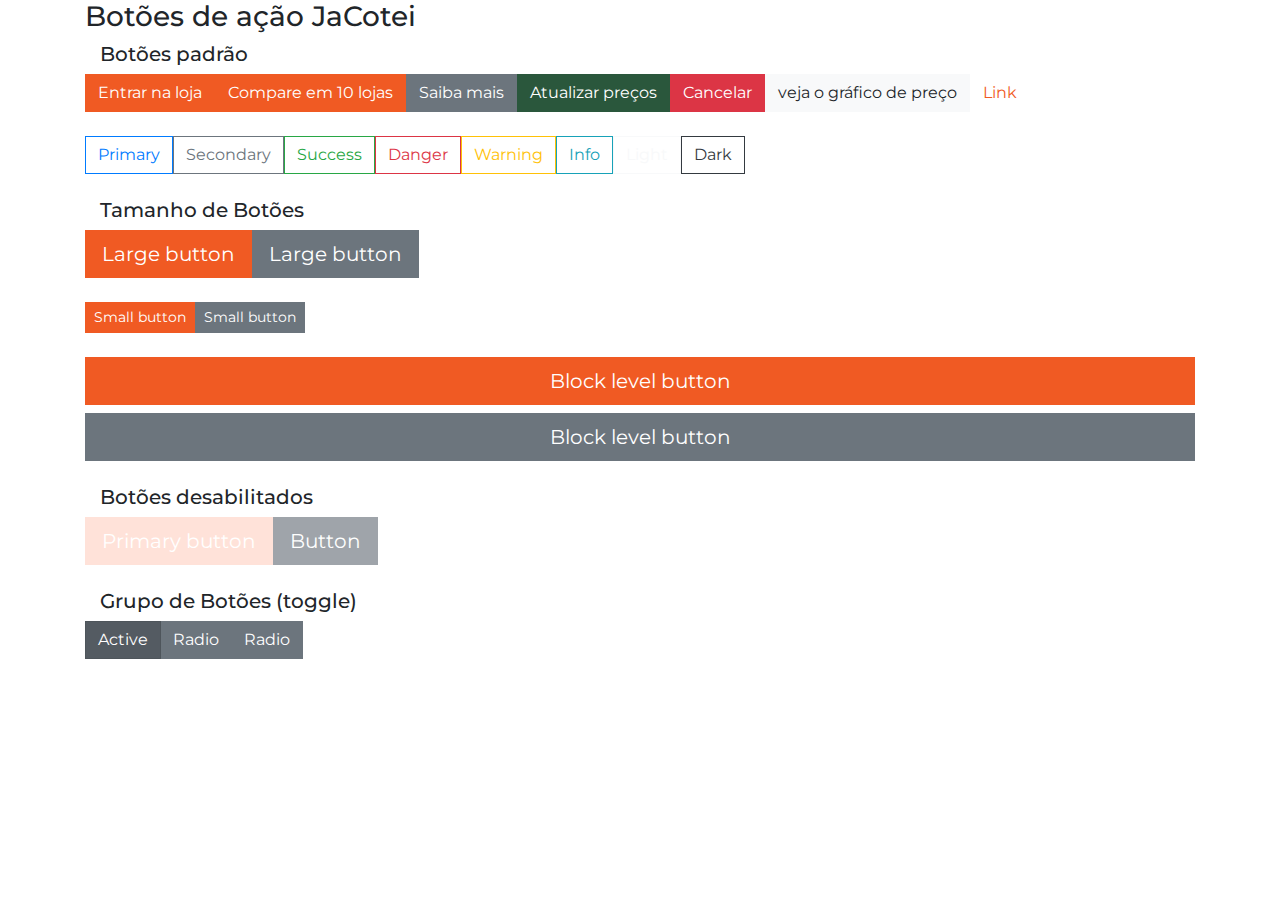
<file: components/botoes.html>
<!DOCTYPE html>
<html xmlns="http://www.w3.org/1999/xhtml">
  <head>
      <meta http-equiv="Content-Type" content="text/html; charset=utf-8" />
      <title></title>
      <!-- CSS -->
      <link href="../css/main.min.css" rel="stylesheet" type="text/css" />
      <link href="../css/animate.css" rel="stylesheet" type="text/css" />
      <link href="../css/bootstrap.min.css" rel="stylesheet" type="text/css" />
      <link href="../css/bootstrap-grid.min.css" rel="stylesheet" type="text/css" />
      <link href="../css/bootstrap-reboot.min.css" rel="stylesheet" type="text/css" />
  </head>
  
  <body>
    <div class="container-fluid">
      <div class="container">
            <h3>Botões de ação JaCotei</h3>
            <div class="col-lg-12 col-md-12 col-sm-12 col-xs-12">
                
                <div class="row">
                    <div class="col-md-12">
                        <h5>Botões padrão</h5>
                    </div>
                    <button type="button" class="btn btn-primary btn-jac-default">Entrar na loja</button>
                    <button type="button" class="btn btn-primary btn-jac-compare">Compare em 10 lojas</button>
                    <button type="button" class="btn btn-secondary">Saiba mais</button>
                    <button type="button" class="btn btn-success btn-jac-price-update">Atualizar preços</button>
                    <button type="button" class="btn btn-danger">Cancelar</button>
                    <button type="button" class="btn btn-light btn-jac-price-chart-alert">veja o gráfico de preço</button>                    
                    <button type="button" class="btn btn-link btn-jac-link">Link</button>
                </div>
                <br>
                <div class="row">
                    <button type="button" class="btn btn-outline-primary">Primary</button>
                    <button type="button" class="btn btn-outline-secondary">Secondary</button>
                    <button type="button" class="btn btn-outline-success">Success</button>
                    <button type="button" class="btn btn-outline-danger">Danger</button>
                    <button type="button" class="btn btn-outline-warning">Warning</button>
                    <button type="button" class="btn btn-outline-info">Info</button>
                    <button type="button" class="btn btn-outline-light">Light</button>
                    <button type="button" class="btn btn-outline-dark">Dark</button>
                </div>
            </div>
            <br>
            <div class="col-lg-12 col-md-12 col-sm-12 col-xs-12">
                <div class="row">
                    <div class="col-md-12">
                        <h5>Tamanho de Botões</h5>
                    </div>
                    <button type="button" class="btn btn-primary btn-lg btn-jac-default">Large button</button>
                    <button type="button" class="btn btn-secondary btn-lg">Large button</button>
                </div>
                <br>
                <div class="row">
                    <button type="button" class="btn btn-primary btn-sm btn-jac-default">Small button</button>
                    <button type="button" class="btn btn-secondary btn-sm">Small button</button>
                </div>
                <br>
                <div class="row">
                    <button type="button" class="btn btn-primary btn-lg btn-block btn-jac-default">Block level button</button>
                    <button type="button" class="btn btn-secondary btn-lg btn-block">Block level button</button>
                </div>
            </div>
            <br>
            <div class="col-lg-12 col-md-12 col-sm-12 col-xs-12">
                <div class="row">
                    <div class="col-md-12">
                        <h5>Botões desabilitados</h5>
                    </div>
                    <button type="button" class="btn btn-lg btn-primary btn-jac-disabled" disabled>Primary button</button>
                    <button type="button" class="btn btn-secondary btn-lg" disabled>Button</button>
                </div>
            </div>
            <br>
            <div class="col-lg-12 col-md-12 col-sm-12 col-xs-12">
                <div class="row">
                    <div class="col-md-12">
                            <h5>Grupo de Botões (toggle)</h5>
                    </div>
                    <div class="btn-group btn-group-toggle" data-toggle="buttons">
                        <label class="btn btn-secondary active">
                            <input type="radio" name="options" id="option1" autocomplete="off" checked> Active
                        </label>
                        <label class="btn btn-secondary">
                            <input type="radio" name="options" id="option2" autocomplete="off"> Radio
                        </label>
                        <label class="btn btn-secondary">
                            <input type="radio" name="options" id="option3" autocomplete="off"> Radio
                        </label>
                    </div>
                </div>
            </div>
        </div>
    </div>
  </body>

  <!-- JS -->
  <script src="https://code.jquery.com/jquery-3.3.1.slim.min.js" crossorigin="anonymous"></script>
  <script src="../js/bootstrap.bundle.min.js" crossorigin="anonymous"></script>
  <script src="../js/bootstrap.min.js" crossorigin="anonymous"></script>

</html>
</file>
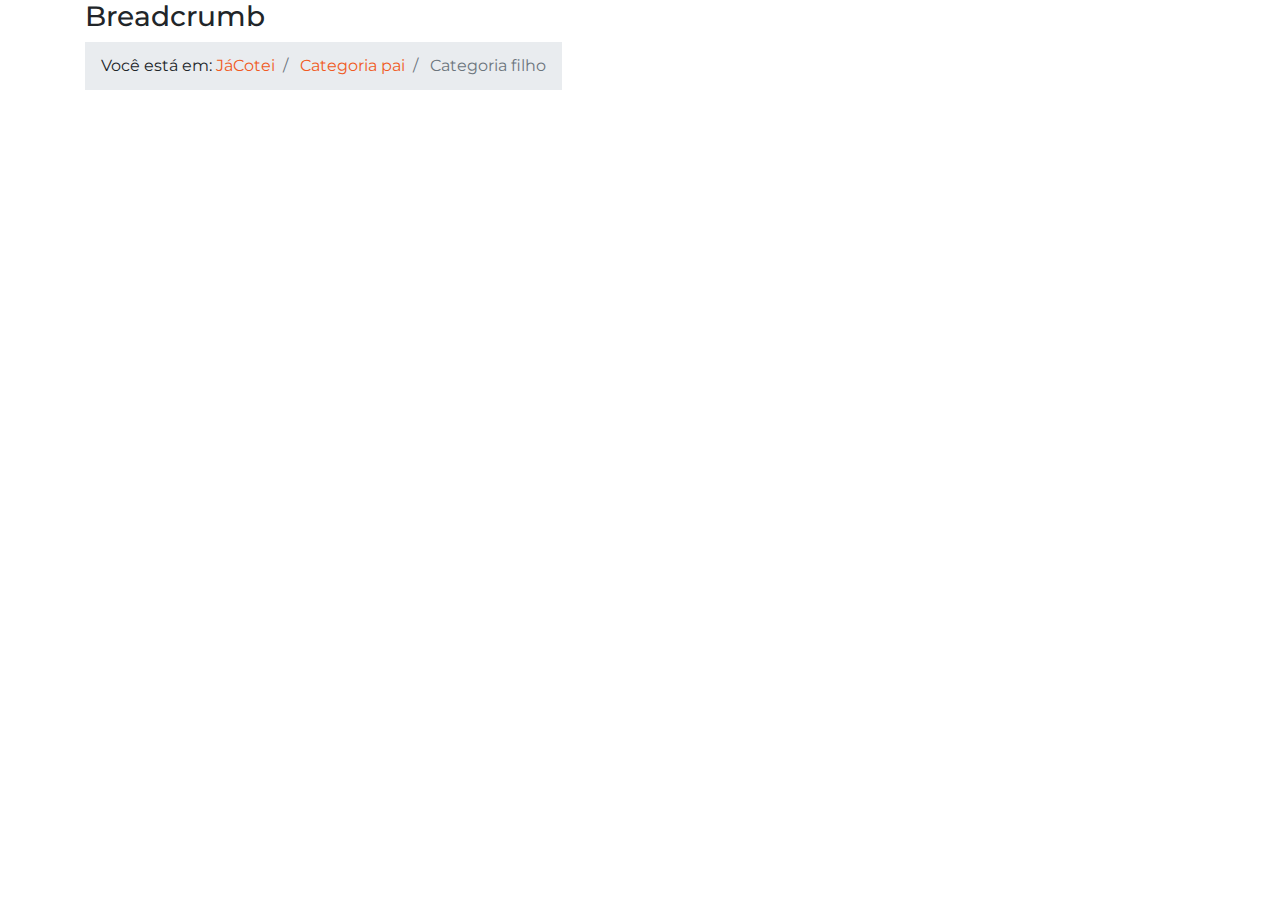
<file: components/breadcrumb.html>
<!DOCTYPE html>
<html xmlns="http://www.w3.org/1999/xhtml">
  <head>
      <meta http-equiv="Content-Type" content="text/html; charset=utf-8" />
      <title></title>
      <!-- CSS -->
      <link href="../css/main.min.css" rel="stylesheet" type="text/css" />
      <link href="../css/animate.css" rel="stylesheet" type="text/css" />
      <link href="../css/bootstrap.min.css" rel="stylesheet" type="text/css" />
      <link href="../css/bootstrap-grid.min.css" rel="stylesheet" type="text/css" />
      <link href="../css/bootstrap-reboot.min.css" rel="stylesheet" type="text/css" />

  </head>
  
  <body>
    <div class="container-fluid">
        <div class="container">
            <h3>Breadcrumb</h3>
            <div class="col-lg-12 col-md-12 col-sm-12 col-xs-12">
                <div class="row">
                    <nav aria-label="breadcrumb">
                        <ol class="jac-breadcrumb breadcrumb">
                            <li class="breadcrumb-item jac-breadcrumb-item">
                                <span>Você está em: </span>
                                <a href="#" class="btn-jac-link">JáCotei</a>
                            </li>
                            <li class="breadcrumb-item">
                                <a href="#" class="btn-jac-link">Categoria pai</a>
                            </li>
                            <li class="breadcrumb-item active" aria-current="page">
                                Categoria filho
                            </li>
                        </ol>
                    </nav>
                </div>
            </div>
        </div>
    </div>
  </body>

  <!-- JS -->
  <script src="https://code.jquery.com/jquery-3.3.1.slim.min.js" crossorigin="anonymous"></script>
  <script src="../js/bootstrap.bundle.min.js" crossorigin="anonymous"></script>
  <script src="../js/bootstrap.min.js" crossorigin="anonymous"></script>

</html>
</file>
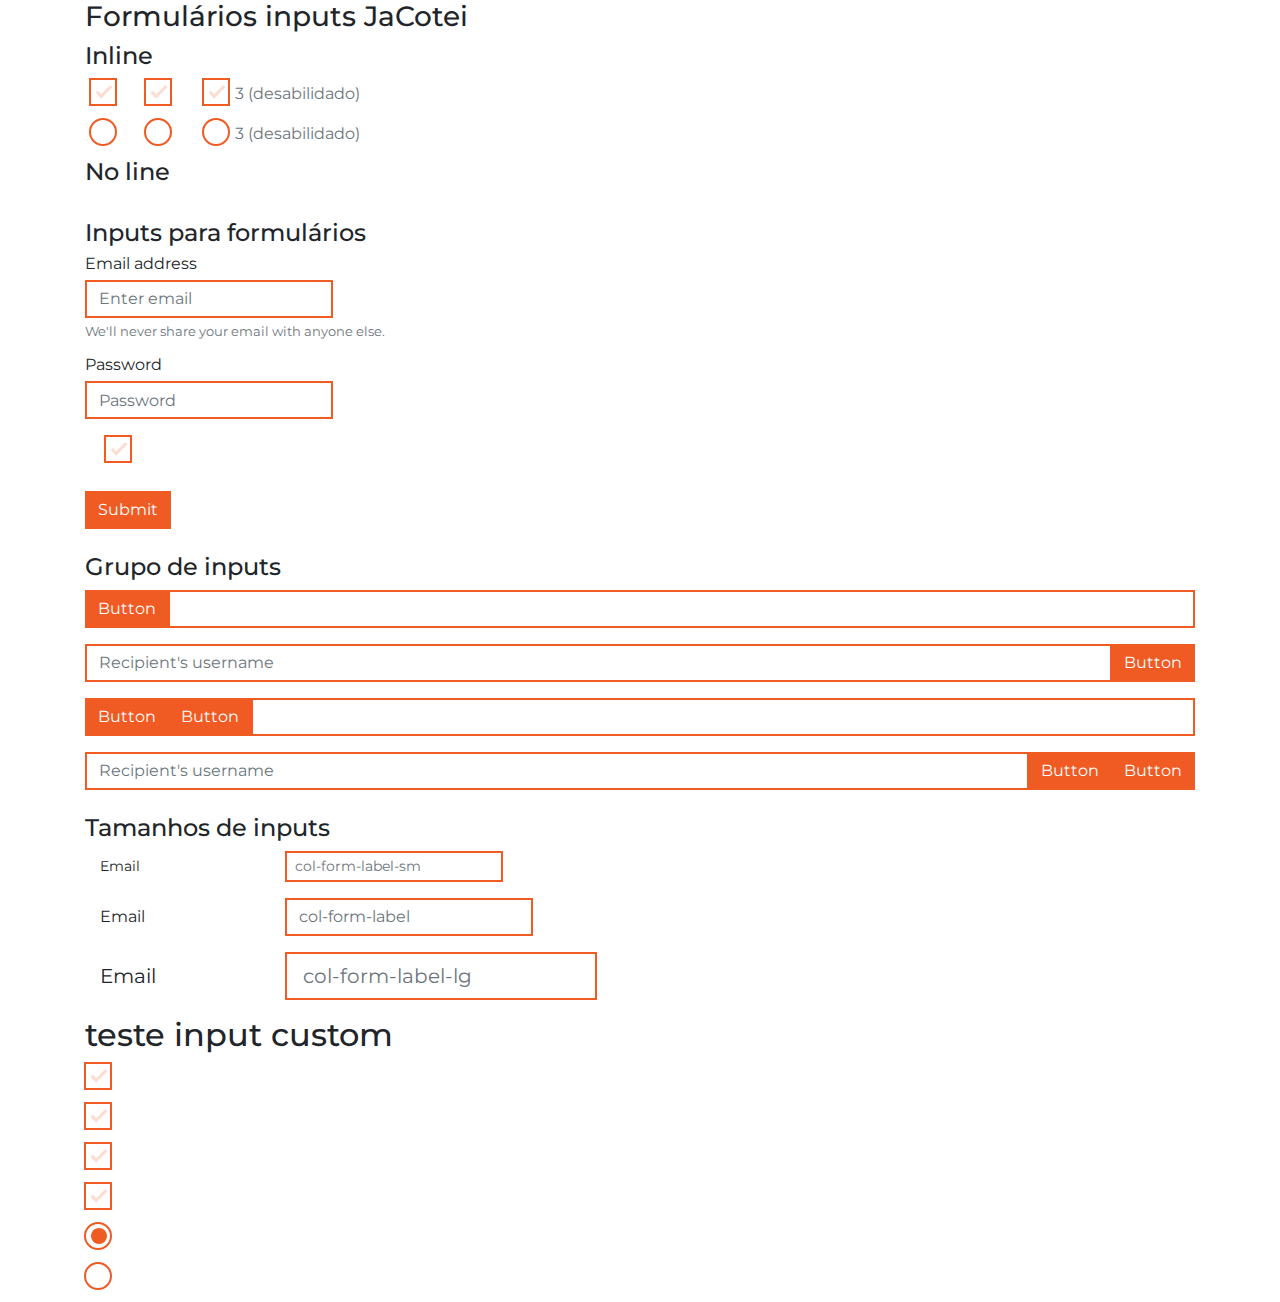
<file: components/inputs.html>
<!DOCTYPE html PUBLIC "-//W3C//DTD XHTML 1.0 Transitional//EN" "http://www.w3.org/TR/xhtml1/DTD/xhtml1-transitional.dtd">
<html xmlns="http://www.w3.org/1999/xhtml">
  <head>
      <meta http-equiv="Content-Type" content="text/html; charset=utf-8" />
      <title></title>
      <!-- CSS -->
      <link href="../css/main.min.css" rel="stylesheet" type="text/css" />
      <link href="../css/animate.css" rel="stylesheet" type="text/css" />
      <link href="../css/bootstrap.min.css" rel="stylesheet" type="text/css" />
      <link href="../css/bootstrap-grid.min.css" rel="stylesheet" type="text/css" />
      <link href="../css/bootstrap-reboot.min.css" rel="stylesheet" type="text/css" />
  </head>
  
  <body>
        <div class="container-fluid">
            <div class="container">
                <h3>Formulários inputs JaCotei</h3>
                <div class="col-lg-12 col-md-12 col-sm-12 col-xs-12">
                    <div class="row">
                        <div class="col-lg-12">
                            <div class="row">
                                <h4>Inline</h4>
                            </div>
                        </div>
                        <div class="form-check form-check-inline">
                            <input class="form-check-input input-jac-check-radio" type="checkbox" id="inlineCheckbox1" value="option1">
                            <label class="form-check-label" for="inlineCheckbox1">1</label>
                            </div>
                            <div class="form-check form-check-inline">
                            <input class="form-check-input" type="checkbox" id="inlineCheckbox2" value="option2">
                            <label class="form-check-label" for="inlineCheckbox2">2</label>
                            </div>
                            <div class="form-check form-check-inline">
                            <input class="form-check-input" type="checkbox" id="inlineCheckbox3" value="option3" disabled>
                            <label class="form-check-label" for="inlineCheckbox3">3 (desabilidado)</label>
                        </div>
                    </div>
                    
                    <div class="row">
                        <div class="form-check form-check-inline">
                            <input class="form-check-input" type="radio" name="inlineRadioOptions" id="inlineRadio1" value="option1">
                            <label class="form-check-label" for="inlineRadio1">1</label>
                        </div>
                        <div class="form-check form-check-inline">
                            <input class="form-check-input" type="radio" name="inlineRadioOptions" id="inlineRadio2" value="option2">
                            <label class="form-check-label" for="inlineRadio2">2</label>
                        </div>
                        <div class="form-check form-check-inline">
                            <input class="form-check-input" type="radio" name="inlineRadioOptions" id="inlineRadio3" value="option3" disabled>
                            <label class="form-check-label" for="inlineRadio3">3 (desabilidado)</label>
                        </div>
                    </div>
                    <div class="row">
                        <div class="col-lg-12">
                            <div class="row">
                                <h4>No line</h4>
                            </div>
                        </div>
                        
                        <div class="form-check">
                            <input class="form-check-input position-static" type="checkbox" id="blankCheckbox" value="option1" aria-label="...">
                        </div>
                        
                        <div class="form-check">
                            <input class="form-check-input position-static" type="radio" name="blankRadio" id="blankRadio1" value="option1" aria-label="...">
                        </div>
                    </div>
                    <br>
                    <div class="row">
                        <h4>Inputs para formulários</h4>
                    </div>
                    <div class="row">
                        <form>
                            <div class="form-group">
                                <label for="exampleInputEmail1">Email address</label>
                                <input type="email" class="form-control input-jac-form" id="exampleInputEmail1" aria-describedby="emailHelp" placeholder="Enter email">
                                <small id="emailHelp" class="form-text text-muted">We'll never share your email with anyone else.</small>
                            </div>
                            <div class="form-group">
                                <label for="exampleInputPassword1">Password</label>
                                <input type="password" class="form-control input-jac-form" id="exampleInputPassword1" placeholder="Password">
                            </div>
                            <div class="form-group form-check">
                                <input type="checkbox" class="form-check-input" id="exampleCheck1">
                                <label class="form-check-label" for="exampleCheck1">Check me out</label>
                            </div>
                            <button type="submit" class="btn btn-primary btn-jac-default">Submit</button>
                        </form>
                    </div>
                    <br>
                    <div class="row">
                        <h4>Grupo de inputs</h4>
                    </div>

                    <div class="row">
                        <div class="input-group mb-3">
                            <div class="input-group-prepend">
                                <button class="btn btn-jac-default btn-primary" type="button" id="button-addon1">Button</button>
                            </div>
                            <input type="text" class="form-control input-jac-form" placeholder="" aria-label="Example text with button addon" aria-describedby="button-addon1">
                        </div>
                                
                        <div class="input-group mb-3">
                            <input type="text" class="form-control input-jac-form" placeholder="Recipient's username" aria-label="Recipient's username" aria-describedby="button-addon2">
                            <div class="input-group-append">
                                <button class="btn btn-jac-default btn-primary" type="button" id="button-addon2">Button</button>
                            </div>
                        </div>
                                
                        <div class="input-group mb-3">
                            <div class="input-group-prepend" id="button-addon3">
                                <button class="btn btn-jac-default btn-primary" type="button">Button</button>
                                <button class="btn btn-jac-default btn-primary" type="button">Button</button>
                            </div>
                            <input type="text" class="form-control input-jac-form" placeholder="" aria-label="Example text with two button addons" aria-describedby="button-addon3">
                        </div>
                                
                        <div class="input-group">
                            <input type="text" class="form-control input-jac-form" placeholder="Recipient's username" aria-label="Recipient's username with two button addons" aria-describedby="button-addon4">
                            <div class="input-group-append" id="button-addon4">
                                <button class="btn btn-jac-default btn-primary" type="button">Button</button>
                                <button class="btn btn-jac-default btn-primary" type="button">Button</button>
                            </div>
                        </div>
                        
                        <div class="col-md-12">
                            <br>
                            <div class="row">
                                <h4>Tamanhos de inputs</h4>
                            </div>
                            
                            <form>
                                <div class="form-group row">
                                    <label for="colFormLabelSm" class="col-sm-2 col-form-label col-form-label-sm">Email</label>
                                    <div class="col-sm-10">
                                    <input type="email" class="form-control input-jac-form form-control-sm" id="colFormLabelSm" placeholder="col-form-label-sm">
                                    </div>
                                </div>
                                <div class="form-group row">
                                    <label for="colFormLabel" class="col-sm-2 col-form-label">Email</label>
                                    <div class="col-sm-10">
                                    <input type="email" class="form-control input-jac-form" id="colFormLabel" placeholder="col-form-label">
                                    </div>
                                </div>
                                <div class="form-group row">
                                    <label for="colFormLabelLg" class="col-sm-2 col-form-label col-form-label-lg">Email</label>
                                    <div class="col-sm-10">
                                    <input type="email" class="form-control input-jac-form form-control-lg" id="colFormLabelLg" placeholder="col-form-label-lg">
                                    </div>
                                </div>
                            </form>
                        </div>
                    </div>
                </div>
            </div>

            <!-- teste inputs -->
            <div class="container">
                <h2>teste input custom</h2>
                <div class="checkboxes">
                <input id="a" type="checkbox" tabindex="1"/><label for="a">Spectacles</label>
                <input id="b" type="checkbox" tabindex="2"/><label for="b">Testicles</label>
                <input id="c" type="checkbox" tabindex="3"/><label for="c">Wallet</label>
                <input id="d" type="checkbox" tabindex="4"/><label for="d">Watch</label>
                </div>
                
                
                <div class="radios">
                    <input type="radio" name="yesno" value="Yes" id="radio_0" tabindex="4" checked="checked"><label for="radio_0">Yes</label>
                    <input type="radio" name="yesno" value="No" id="radio_1" tabindex="5"><label for="radio_1">No</label>
                </div>
                
            </div>  

        </div>  <!-- JS -->
        <script src="https://code.jquery.com/jquery-3.3.1.slim.min.js" crossorigin="anonymous"></script>
        <script src="../js/bootstrap.bundle.min.js" crossorigin="anonymous"></script>
        <script src="../js/bootstrap.min.js" crossorigin="anonymous"></script>
    </body> 
</html>
</file>
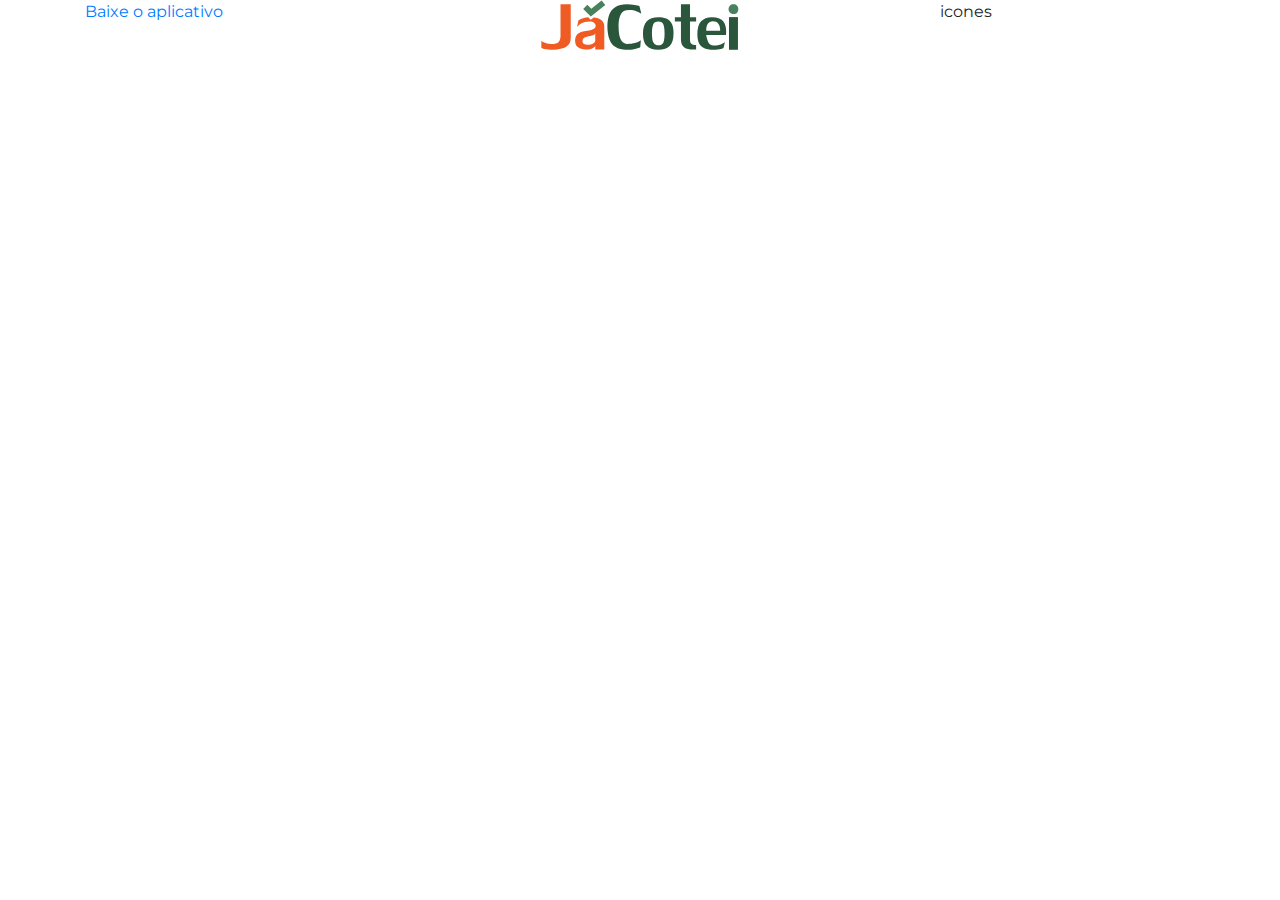
<file: components/menu.html>
<!DOCTYPE html PUBLIC "-//W3C//DTD XHTML 1.0 Transitional//EN" "http://www.w3.org/TR/xhtml1/DTD/xhtml1-transitional.dtd">
<html xmlns="http://www.w3.org/1999/xhtml">
  <head>
      <meta http-equiv="Content-Type" content="text/html; charset=utf-8" />
      <title></title>
      <!-- CSS -->
      <link href="../css/main.min.css" rel="stylesheet" type="text/css" />
      <link href="../css/animate.css" rel="stylesheet" type="text/css" />
      <link href="../css/bootstrap.min.css" rel="stylesheet" type="text/css" />
      <link href="../css/bootstrap-grid.min.css" rel="stylesheet" type="text/css" />
      <link href="../css/bootstrap-reboot.min.css" rel="stylesheet" type="text/css" />
  </head>
  
  <body>
    <div class="container-fluid">
      <div class="container">
          <div class="row">
              <div class="col-lg-3 col-md-3 col-sm-3 col-xs-3">
                  <a class="hidden-sm hidden-xs" href="/appjacotei"> 
                    <span class="">Baixe o aplicativo</span>
                  </a>
              </div>

              <div class="col-lg-6 col-md-6 col-sm-6 col-xs-6">
                  <!-- links logo -->
                  <a class="center-block logo-jacotei-svg" href="https://www.jacotei.com.br" target="_self">
                      <!-- logo desktop -->
                      <span class="d-lg-block d-md-block d-none center-block text-center">
                        <svg version="1.1" id="Layer_1" xmlns="http://www.w3.org/2000/svg" xmlns:xlink="http://www.w3.org/1999/xlink" x="0px" y="0px" width="200px" height="50px" viewBox="0 0 164 41" enable-background="new 0 0 164 41" xml:space="preserve">
                          <g id="logo_2_">
                            <path fill="#F05B24" d="M25.207,31.373c0,6.076-4.843,9.207-14.529,9.4c-2.792,0-5.089-0.213-6.881-0.642
                              C2,39.71,1.105,39.371,1.105,39.112v-5.615c0,0.041,0.338,0.276,1.019,0.716c0.734,0.476,1.715,0.901,2.945,1.276
                              c1.229,0.367,2.699,0.555,4.407,0.555c2.83,0,4.768-0.561,5.802-1.688c1.034-1.124,1.551-2.779,1.551-4.965V3.505h8.376V31.373z"></path>
                            <path fill="#2A563B" d="M82.215,38.494c0,0.258-0.948,0.697-2.848,1.322c-1.895,0.627-4.219,0.97-6.958,1.035
                              c-6.379,0-10.836-1.618-13.363-4.856c-2.528-3.232-3.792-8.282-3.792-15.137c0.128-3.694,0.696-6.801,1.707-9.32
                              c1.008-2.523,2.667-4.487,4.97-5.887s5.404-2.129,9.296-2.181c2.333,0,4.426,0.178,6.285,0.531
                              c1.859,0.353,3.187,0.652,3.986,0.897l1.584,6.232c-0.68-0.475-1.904-1.065-3.668-1.776c-1.764-0.703-3.886-1.06-6.368-1.06
                              c-3.423,0-5.716,1.199-6.88,3.59c-1.164,2.395-1.748,5.384-1.748,8.975c0,2.763,0.159,5.205,0.475,7.313
                              c0.313,2.108,1.009,3.919,2.083,5.424c1.074,1.502,2.646,2.32,4.715,2.448c2.434,0,4.461-0.226,6.082-0.683
                              c1.622-0.455,2.87-0.975,3.743-1.552c0.797-0.518,1.194-0.8,1.194-0.85h-0.021L82.215,38.494z"></path>
                            <path fill="#2A563B" d="M97.016,14.066c3.062,0,5.507,0.495,7.341,1.485c1.831,0.989,3.149,2.457,3.947,4.398
                              c0.801,1.944,1.198,4.408,1.198,7.39c0,4.671-0.992,8.093-2.973,10.26s-5.21,3.252-9.69,3.252c-4.245-0.037-7.376-1.125-9.386-3.26
                              c-2.016-2.137-3.023-5.529-3.023-10.174C84.51,18.517,88.704,14.066,97.016,14.066z M91.785,27.34
                              c0.088,2.278,0.224,4.008,0.396,5.185c0.173,1.175,0.639,2.242,1.398,3.192c0.758,0.951,1.931,1.429,3.516,1.429
                              c2.209,0,3.606-0.839,4.188-2.518c0.577-1.681,0.864-4.055,0.864-7.132c0-3.023-0.292-5.413-0.879-7.169
                              c-0.585-1.755-1.976-2.634-4.173-2.634c-2.264,0.065-3.716,0.943-4.354,2.634C92.103,22.019,91.785,24.358,91.785,27.34z"></path>
                            <path fill="#2A563B" d="M123.006,17.539v15.265c0,1.519,0.454,2.599,1.354,3.24c0.641,0.517,1.858,0.772,3.648,0.772v3.726
                              c-0.156,0.009-0.434,0.026-0.83,0.038c-0.415,0.025-0.877,0.039-1.395,0.039c-3.38,0-5.858-0.578-7.426-1.738
                              c-1.856-1.259-2.78-3.392-2.78-6.405V17.539H110.6v-3.321h4.979V3.505h7.428v10.712h5.003v3.321H123.006z"></path>
                            <path fill="#2A563B" d="M136.304,28.693c0.118,1.391,0.591,3.145,1.43,5.266c0.837,2.125,2.359,3.237,4.576,3.343
                              c2.698,0,4.814-0.348,6.347-1.036c1.533-0.686,2.528-1.264,2.99-1.726l-1.116,4.572c0,0.272-0.768,0.628-2.297,1.069
                              c-1.532,0.447-3.483,0.67-5.846,0.67c-0.943,0-1.676-0.027-2.203-0.078c-3.833-0.284-6.643-1.389-8.422-3.312
                              c-1.783-1.922-2.691-5.006-2.732-9.25c0-4.866,1.01-8.429,3.038-10.692c2.028-2.265,4.997-3.415,8.906-3.454
                              c4.695,0,7.882,1.234,9.556,3.704c1.428,2.046,2.142,4.813,2.142,8.298c0,0.656-0.021,1.213-0.061,1.67
                              c-0.04,0.456-0.071,0.774-0.096,0.955H136.304z M141.689,17.384c-3.587,0.114-5.386,2.722-5.386,7.817h11.465
                              C147.769,19.987,145.744,17.384,141.689,17.384z"></path>
                            <rect x="154.965" y="14.022" fill="#2A563B" width="7.354" height="26.792"></rect>
                            <path fill="#F05B24" d="M50.007,16.194c-1.346-1.021-3.307-1.667-5.891-1.932l-2.508,1.979l-2.115-2.056
                              c-1.29,0.093-2.446,0.277-3.46,0.563c-1.441,0.404-2.56,0.839-3.366,1.304c-0.803,0.462-1.204,0.738-1.204,0.829l-1.1,5.229
                              c0.528-0.76,1.637-1.699,3.328-2.827c1.691-1.126,4.062-1.689,7.113-1.689c1.478,0,2.652,0.341,3.521,1.022
                              c0.871,0.684,1.301,1.501,1.301,2.455c0,0.936-0.471,1.782-1.417,2.533c-0.947,0.756-2.294,1.201-4.046,1.343
                              c-3.794,0.283-6.64,1.087-8.537,2.412c-1.897,1.328-2.847,3.313-2.847,5.962c0.04,2.471,0.852,4.281,2.452,5.428
                              c1.594,1.141,3.595,1.76,6.001,1.848c2.818,0,4.816-0.35,5.995-1.063c1.174-0.704,1.865-1.299,2.074-1.772v2.759h7.427V21.627
                              C52.728,19.388,51.822,17.58,50.007,16.194z M45.301,33.245c0,1.455-1.214,2.512-3.627,3.166c-0.877,0.257-1.719,0.386-2.533,0.386
                              c-2.686,0-4.117-0.892-4.283-2.681c0-1.546,0.541-2.64,1.622-3.273c1.081-0.637,2.652-1.093,4.709-1.378
                              c1.207-0.142,2.109-0.373,2.702-0.694c0.588-0.321,0.97-0.646,1.138-0.978c0.167-0.326,0.256-0.508,0.272-0.55V33.245z"></path>
                            <g>
                              <polygon fill="#49805D" points="41.682,13.551 35.418,7.479 38.816,3.979 42.067,7.234 50.518,0.373 53.538,4.202 		"></polygon>
                            </g>
                            <path fill="#49805D" d="M158.676,3.493c1.254,0,2.23,0.392,2.936,1.174c0.703,0.788,1.056,1.727,1.056,2.815
                              c0,1.118-0.354,2.073-1.073,2.871c-0.717,0.798-1.715,1.195-2.992,1.195c-1.228,0-2.197-0.399-2.925-1.202
                              c-0.725-0.804-1.087-1.734-1.087-2.789c0-1.078,0.362-2.027,1.087-2.841C156.404,3.898,157.401,3.493,158.676,3.493z"></path>
                          </g>
                        </svg>
                      </span>
                      <!-- fim logo desktop -->
              
                      <!-- logo mobile -->
                      <span class="d-lg-none d-md-none center-block text-center">
                        <svg version="1.1" id="Layer_1" xmlns="http://www.w3.org/2000/svg" xmlns:xlink="http://www.w3.org/1999/xlink" x="0px" y="0px" width="120px" height="30px" viewBox="0 0 164 41" enable-background="new 0 0 164 41" xml:space="preserve">
                          <g id="logo_2_">
                            <path fill="#F05B24" d="M25.207,31.373c0,6.076-4.843,9.207-14.529,9.4c-2.792,0-5.089-0.213-6.881-0.642
                              C2,39.71,1.105,39.371,1.105,39.112v-5.615c0,0.041,0.338,0.276,1.019,0.716c0.734,0.476,1.715,0.901,2.945,1.276
                              c1.229,0.367,2.699,0.555,4.407,0.555c2.83,0,4.768-0.561,5.802-1.688c1.034-1.124,1.551-2.779,1.551-4.965V3.505h8.376V31.373z"></path>
                            <path fill="#2A563B" d="M82.215,38.494c0,0.258-0.948,0.697-2.848,1.322c-1.895,0.627-4.219,0.97-6.958,1.035
                              c-6.379,0-10.836-1.618-13.363-4.856c-2.528-3.232-3.792-8.282-3.792-15.137c0.128-3.694,0.696-6.801,1.707-9.32
                              c1.008-2.523,2.667-4.487,4.97-5.887s5.404-2.129,9.296-2.181c2.333,0,4.426,0.178,6.285,0.531
                              c1.859,0.353,3.187,0.652,3.986,0.897l1.584,6.232c-0.68-0.475-1.904-1.065-3.668-1.776c-1.764-0.703-3.886-1.06-6.368-1.06
                              c-3.423,0-5.716,1.199-6.88,3.59c-1.164,2.395-1.748,5.384-1.748,8.975c0,2.763,0.159,5.205,0.475,7.313
                              c0.313,2.108,1.009,3.919,2.083,5.424c1.074,1.502,2.646,2.32,4.715,2.448c2.434,0,4.461-0.226,6.082-0.683
                              c1.622-0.455,2.87-0.975,3.743-1.552c0.797-0.518,1.194-0.8,1.194-0.85h-0.021L82.215,38.494z"></path>
                            <path fill="#2A563B" d="M97.016,14.066c3.062,0,5.507,0.495,7.341,1.485c1.831,0.989,3.149,2.457,3.947,4.398
                              c0.801,1.944,1.198,4.408,1.198,7.39c0,4.671-0.992,8.093-2.973,10.26s-5.21,3.252-9.69,3.252c-4.245-0.037-7.376-1.125-9.386-3.26
                              c-2.016-2.137-3.023-5.529-3.023-10.174C84.51,18.517,88.704,14.066,97.016,14.066z M91.785,27.34
                              c0.088,2.278,0.224,4.008,0.396,5.185c0.173,1.175,0.639,2.242,1.398,3.192c0.758,0.951,1.931,1.429,3.516,1.429
                              c2.209,0,3.606-0.839,4.188-2.518c0.577-1.681,0.864-4.055,0.864-7.132c0-3.023-0.292-5.413-0.879-7.169
                              c-0.585-1.755-1.976-2.634-4.173-2.634c-2.264,0.065-3.716,0.943-4.354,2.634C92.103,22.019,91.785,24.358,91.785,27.34z"></path>
                            <path fill="#2A563B" d="M123.006,17.539v15.265c0,1.519,0.454,2.599,1.354,3.24c0.641,0.517,1.858,0.772,3.648,0.772v3.726
                              c-0.156,0.009-0.434,0.026-0.83,0.038c-0.415,0.025-0.877,0.039-1.395,0.039c-3.38,0-5.858-0.578-7.426-1.738
                              c-1.856-1.259-2.78-3.392-2.78-6.405V17.539H110.6v-3.321h4.979V3.505h7.428v10.712h5.003v3.321H123.006z"></path>
                            <path fill="#2A563B" d="M136.304,28.693c0.118,1.391,0.591,3.145,1.43,5.266c0.837,2.125,2.359,3.237,4.576,3.343
                              c2.698,0,4.814-0.348,6.347-1.036c1.533-0.686,2.528-1.264,2.99-1.726l-1.116,4.572c0,0.272-0.768,0.628-2.297,1.069
                              c-1.532,0.447-3.483,0.67-5.846,0.67c-0.943,0-1.676-0.027-2.203-0.078c-3.833-0.284-6.643-1.389-8.422-3.312
                              c-1.783-1.922-2.691-5.006-2.732-9.25c0-4.866,1.01-8.429,3.038-10.692c2.028-2.265,4.997-3.415,8.906-3.454
                              c4.695,0,7.882,1.234,9.556,3.704c1.428,2.046,2.142,4.813,2.142,8.298c0,0.656-0.021,1.213-0.061,1.67
                              c-0.04,0.456-0.071,0.774-0.096,0.955H136.304z M141.689,17.384c-3.587,0.114-5.386,2.722-5.386,7.817h11.465
                              C147.769,19.987,145.744,17.384,141.689,17.384z"></path>
                            <rect x="154.965" y="14.022" fill="#2A563B" width="7.354" height="26.792"></rect>
                            <path fill="#F05B24" d="M50.007,16.194c-1.346-1.021-3.307-1.667-5.891-1.932l-2.508,1.979l-2.115-2.056
                              c-1.29,0.093-2.446,0.277-3.46,0.563c-1.441,0.404-2.56,0.839-3.366,1.304c-0.803,0.462-1.204,0.738-1.204,0.829l-1.1,5.229
                              c0.528-0.76,1.637-1.699,3.328-2.827c1.691-1.126,4.062-1.689,7.113-1.689c1.478,0,2.652,0.341,3.521,1.022
                              c0.871,0.684,1.301,1.501,1.301,2.455c0,0.936-0.471,1.782-1.417,2.533c-0.947,0.756-2.294,1.201-4.046,1.343
                              c-3.794,0.283-6.64,1.087-8.537,2.412c-1.897,1.328-2.847,3.313-2.847,5.962c0.04,2.471,0.852,4.281,2.452,5.428
                              c1.594,1.141,3.595,1.76,6.001,1.848c2.818,0,4.816-0.35,5.995-1.063c1.174-0.704,1.865-1.299,2.074-1.772v2.759h7.427V21.627
                              C52.728,19.388,51.822,17.58,50.007,16.194z M45.301,33.245c0,1.455-1.214,2.512-3.627,3.166c-0.877,0.257-1.719,0.386-2.533,0.386
                              c-2.686,0-4.117-0.892-4.283-2.681c0-1.546,0.541-2.64,1.622-3.273c1.081-0.637,2.652-1.093,4.709-1.378
                              c1.207-0.142,2.109-0.373,2.702-0.694c0.588-0.321,0.97-0.646,1.138-0.978c0.167-0.326,0.256-0.508,0.272-0.55V33.245z"></path>
                            <g>
                              <polygon fill="#49805D" points="41.682,13.551 35.418,7.479 38.816,3.979 42.067,7.234 50.518,0.373 53.538,4.202 		"></polygon>
                            </g>
                            <path fill="#49805D" d="M158.676,3.493c1.254,0,2.23,0.392,2.936,1.174c0.703,0.788,1.056,1.727,1.056,2.815
                              c0,1.118-0.354,2.073-1.073,2.871c-0.717,0.798-1.715,1.195-2.992,1.195c-1.228,0-2.197-0.399-2.925-1.202
                              c-0.725-0.804-1.087-1.734-1.087-2.789c0-1.078,0.362-2.027,1.087-2.841C156.404,3.898,157.401,3.493,158.676,3.493z"></path>
                          </g>
                        </svg>
                      </span>
                      <!--fim logo mobile -->
                  </a>
                  <!-- fim links logo -->
              </div>

              <div class="col-lg-3 col-md-3 col-sm-3 col-xs-3">
                            icones
              </div>
          </div>
      </div>
    </div>
  </body>

  <!-- JS -->
  <script src="https://code.jquery.com/jquery-3.3.1.slim.min.js" crossorigin="anonymous"></script>
  <script src="../js/bootstrap.bundle.min.js" crossorigin="anonymous"></script>
  <script src="../js/bootstrap.min.js" crossorigin="anonymous"></script>

</html>
</file>
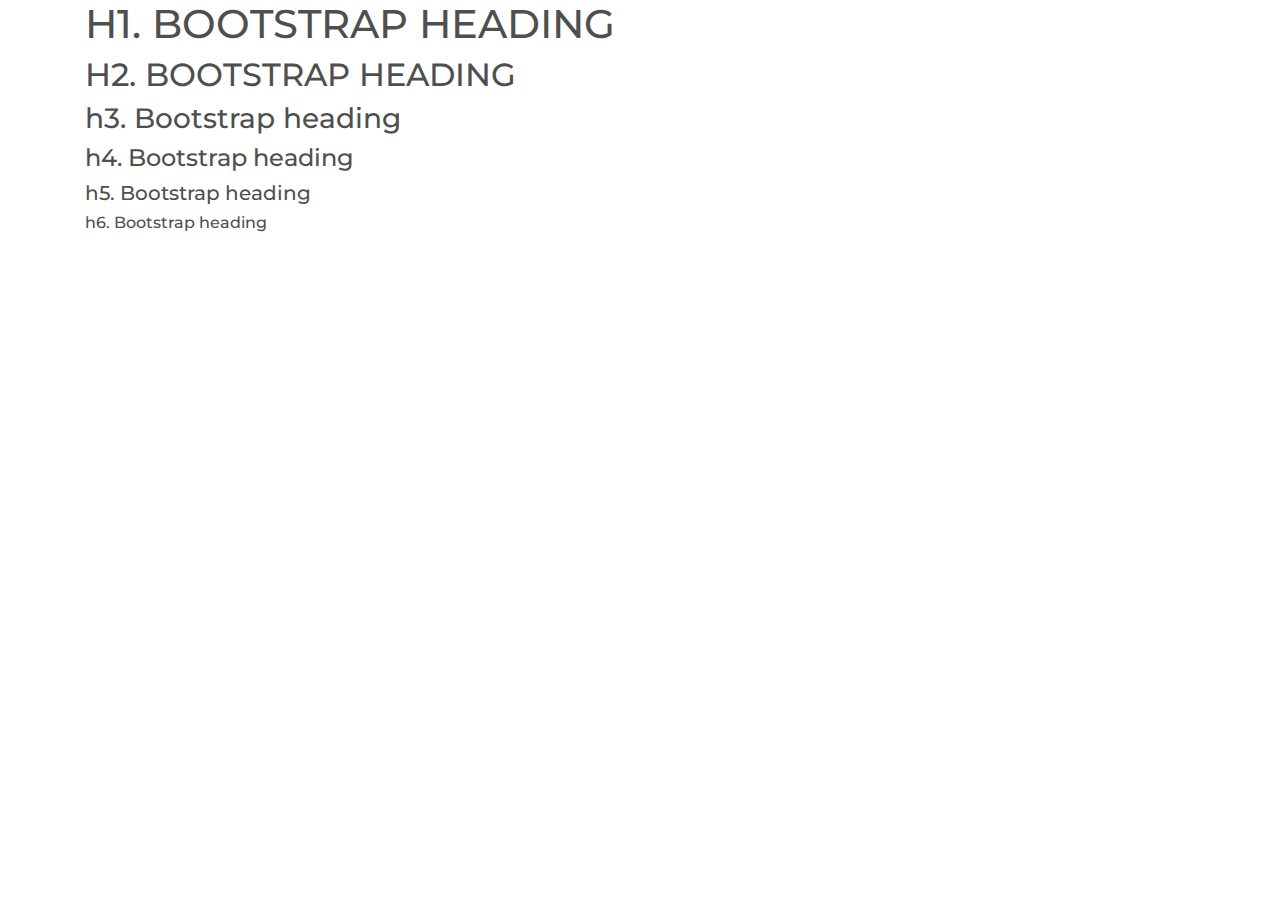
<file: components/titles.html>
<!DOCTYPE html PUBLIC "-//W3C//DTD XHTML 1.0 Transitional//EN" "http://www.w3.org/TR/xhtml1/DTD/xhtml1-transitional.dtd">
<html xmlns="http://www.w3.org/1999/xhtml">
  <head>
      <meta http-equiv="Content-Type" content="text/html; charset=utf-8" />
      <title></title>
      <!-- CSS -->
      <link href="../css/main.min.css" rel="stylesheet" type="text/css" />
      <link href="../css/animate.css" rel="stylesheet" type="text/css" />
      <link href="../css/bootstrap.min.css" rel="stylesheet" type="text/css" />
      <link href="../css/bootstrap-grid.min.css" rel="stylesheet" type="text/css" />
      <link href="../css/bootstrap-reboot.min.css" rel="stylesheet" type="text/css" />
  </head>
  
  <body>
        <div class="container-fluid">
                <div class="container">
                    <h1 class="h1-jac-title">h1. Bootstrap heading</h1>
                    <h2 class="h2-jac-title">h2. Bootstrap heading</h2>
                    <h3 class="h3-jac-title">h3. Bootstrap heading</h3>
                    <h4 class="h4-jac-title">h4. Bootstrap heading</h4>
                    <h5 class="h4-jac-title">h5. Bootstrap heading</h5>
                    <h6 class="h6-jac-title">h6. Bootstrap heading</h6>
                </div>
        </div><!-- JS -->
    <script src="https://code.jquery.com/jquery-3.3.1.slim.min.js" crossorigin="anonymous"></script>
    <script src="../js/bootstrap.bundle.min.js" crossorigin="anonymous"></script>
    <script src="../js/bootstrap.min.js" crossorigin="anonymous"></script>
  
  </html>
</body>
</file>
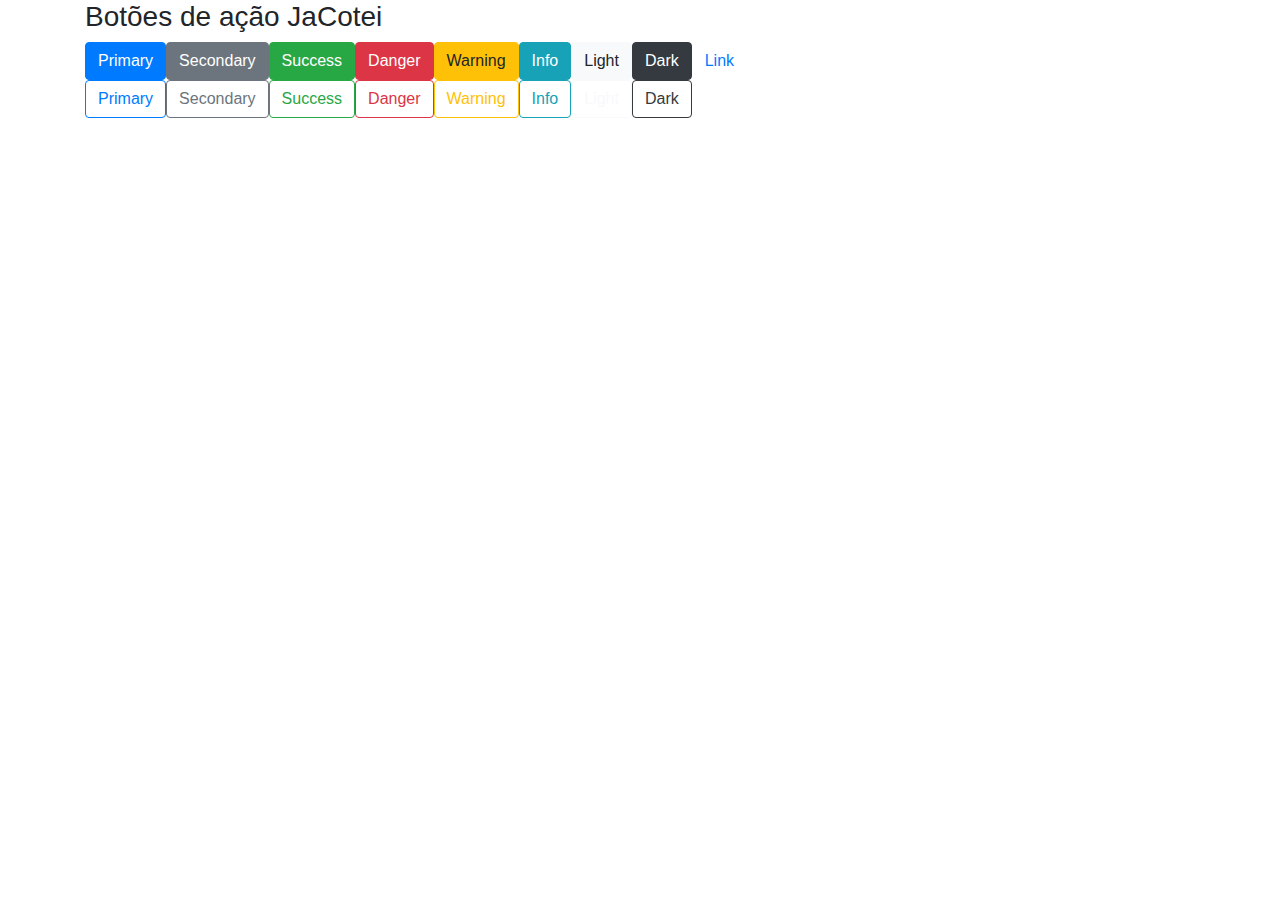
<file: jc/components/botoes.html>
<!DOCTYPE html PUBLIC "-//W3C//DTD XHTML 1.0 Transitional//EN" "http://www.w3.org/TR/xhtml1/DTD/xhtml1-transitional.dtd">
<html xmlns="http://www.w3.org/1999/xhtml">
  <head>
      <meta http-equiv="Content-Type" content="text/html; charset=utf-8" />
      <title></title>
      <!-- CSS -->
      <link href="../css/main.min.css" rel="stylesheet" type="text/css" />
      <link href="../css/animate.css" rel="stylesheet" type="text/css" />
      <link href="../css/bootstrap.min.css" rel="stylesheet" type="text/css" />
      <link href="../css/bootstrap-grid.min.css" rel="stylesheet" type="text/css" />
      <link href="../css/bootstrap-reboot.min.css" rel="stylesheet" type="text/css" />
  </head>
  
  <body>
    <div class="container-fluid">
      <div class="container">
            <h3>Botões de ação JaCotei</h3>
            <div class="col-lg-12 col-md-12 col-sm-12 col-xs-12">
                <div class="row">
                  <button type="button" class="btn btn-primary">Primary</button>
                  <button type="button" class="btn btn-secondary">Secondary</button>
                  <button type="button" class="btn btn-success">Success</button>
                  <button type="button" class="btn btn-danger">Danger</button>
                  <button type="button" class="btn btn-warning">Warning</button>
                  <button type="button" class="btn btn-info">Info</button>
                  <button type="button" class="btn btn-light">Light</button>
                  <button type="button" class="btn btn-dark">Dark</button>
                  
                  <button type="button" class="btn btn-link">Link</button>
                </div>
                
                <div class="row">
                    <button type="button" class="btn btn-outline-primary">Primary</button>
                    <button type="button" class="btn btn-outline-secondary">Secondary</button>
                    <button type="button" class="btn btn-outline-success">Success</button>
                    <button type="button" class="btn btn-outline-danger">Danger</button>
                    <button type="button" class="btn btn-outline-warning">Warning</button>
                    <button type="button" class="btn btn-outline-info">Info</button>
                    <button type="button" class="btn btn-outline-light">Light</button>
                    <button type="button" class="btn btn-outline-dark">Dark</button>
                </div>
            </div>
        </div>
    </div>
  </body>

  <!-- JS -->
  <script src="https://code.jquery.com/jquery-3.3.1.slim.min.js" crossorigin="anonymous"></script>
  <script src="../js/bootstrap.bundle.min.js" crossorigin="anonymous"></script>
  <script src="../js/bootstrap.min.js" crossorigin="anonymous"></script>

</html>
</file>
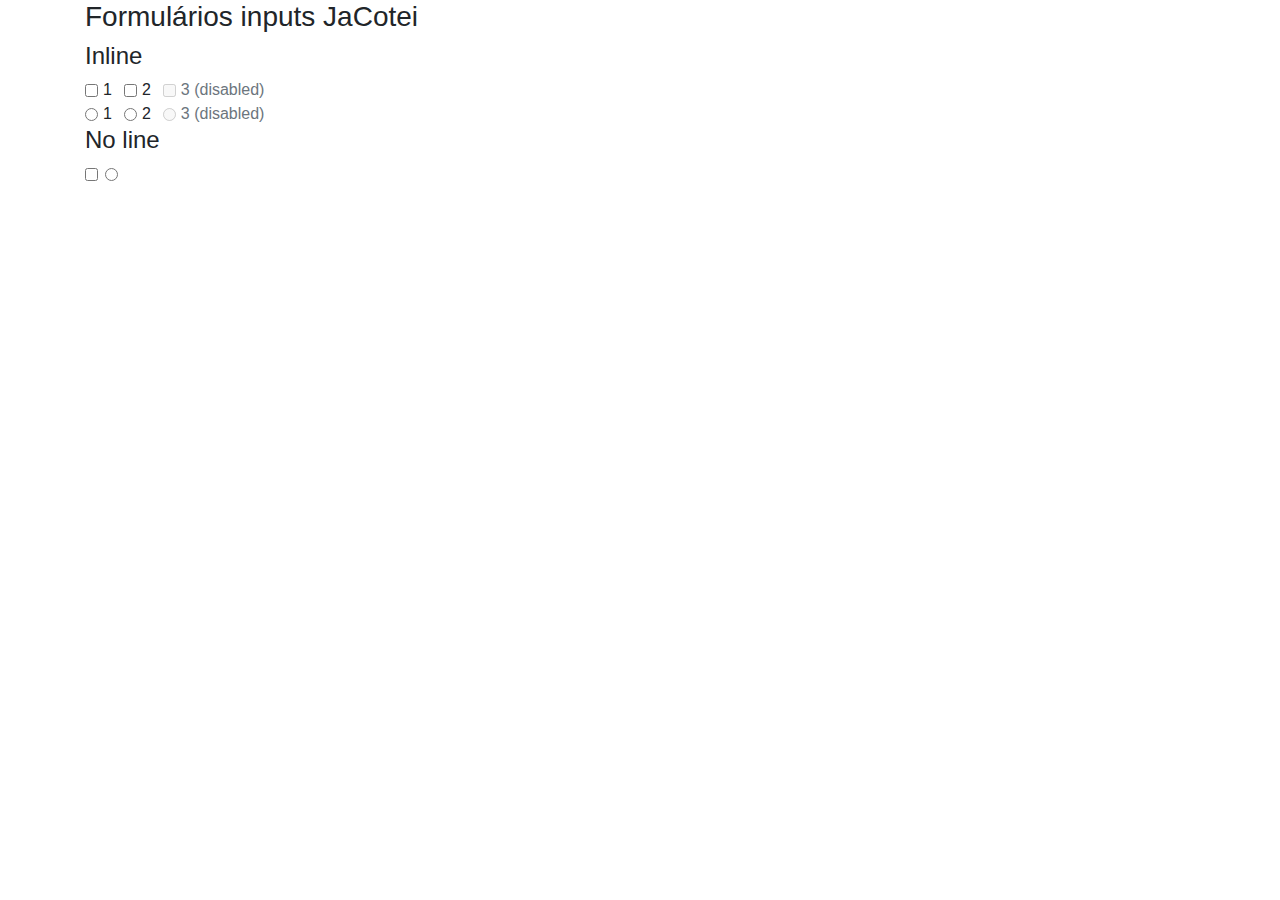
<file: jc/components/inputs.html>
<!DOCTYPE html PUBLIC "-//W3C//DTD XHTML 1.0 Transitional//EN" "http://www.w3.org/TR/xhtml1/DTD/xhtml1-transitional.dtd">
<html xmlns="http://www.w3.org/1999/xhtml">
  <head>
      <meta http-equiv="Content-Type" content="text/html; charset=utf-8" />
      <title></title>
      <!-- CSS -->
      <link href="../css/main.min.css" rel="stylesheet" type="text/css" />
      <link href="../css/animate.css" rel="stylesheet" type="text/css" />
      <link href="../css/bootstrap.min.css" rel="stylesheet" type="text/css" />
      <link href="../css/bootstrap-grid.min.css" rel="stylesheet" type="text/css" />
      <link href="../css/bootstrap-reboot.min.css" rel="stylesheet" type="text/css" />
  </head>
  
  <body>
    <div class="container-fluid">
      <div class="container">
            <h3>Formulários inputs JaCotei</h3>
            <div class="col-lg-12 col-md-12 col-sm-12 col-xs-12">
                <div class="row">
                    <div class="col-lg-12">
                        <div class="row">
                            <h4>Inline</h4>
                        </div>
                    </div>
                    <div class="form-check form-check-inline">
                        <input class="form-check-input" type="checkbox" id="inlineCheckbox1" value="option1">
                        <label class="form-check-label" for="inlineCheckbox1">1</label>
                        </div>
                        <div class="form-check form-check-inline">
                        <input class="form-check-input" type="checkbox" id="inlineCheckbox2" value="option2">
                        <label class="form-check-label" for="inlineCheckbox2">2</label>
                        </div>
                        <div class="form-check form-check-inline">
                        <input class="form-check-input" type="checkbox" id="inlineCheckbox3" value="option3" disabled>
                        <label class="form-check-label" for="inlineCheckbox3">3 (disabled)</label>
                    </div>
                </div>
                
                <div class="row">
                    <div class="form-check form-check-inline">
                        <input class="form-check-input" type="radio" name="inlineRadioOptions" id="inlineRadio1" value="option1">
                        <label class="form-check-label" for="inlineRadio1">1</label>
                    </div>
                    <div class="form-check form-check-inline">
                        <input class="form-check-input" type="radio" name="inlineRadioOptions" id="inlineRadio2" value="option2">
                        <label class="form-check-label" for="inlineRadio2">2</label>
                    </div>
                    <div class="form-check form-check-inline">
                        <input class="form-check-input" type="radio" name="inlineRadioOptions" id="inlineRadio3" value="option3" disabled>
                        <label class="form-check-label" for="inlineRadio3">3 (disabled)</label>
                    </div>
                </div>
                <div class="row">
                    <div class="col-lg-12">
                        <div class="row">
                            <h4>No line</h4>
                        </div>
                    </div>
                    <div class="form-check">
                        <input class="form-check-input position-static" type="checkbox" id="blankCheckbox" value="option1" aria-label="...">
                    </div>
                    <div class="form-check">
                        <input class="form-check-input position-static" type="radio" name="blankRadio" id="blankRadio1" value="option1" aria-label="...">
                    </div>
                </div>
            </div>
        </div>
    </div>
  </body>

  <!-- JS -->
  <script src="https://code.jquery.com/jquery-3.3.1.slim.min.js" crossorigin="anonymous"></script>
  <script src="../js/bootstrap.bundle.min.js" crossorigin="anonymous"></script>
  <script src="../js/bootstrap.min.js" crossorigin="anonymous"></script>

</html>
</file>
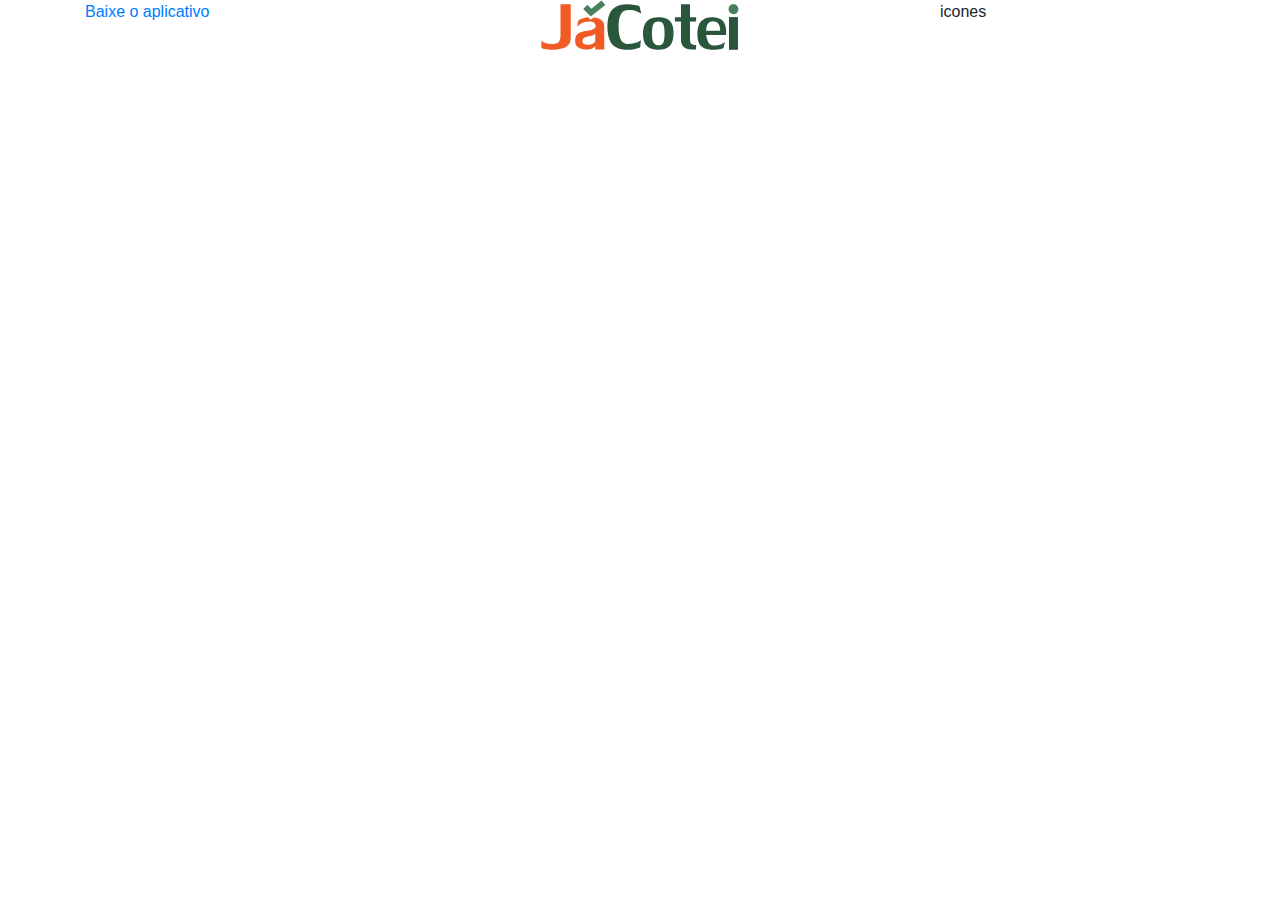
<file: jc/components/menu.html>
<!DOCTYPE html PUBLIC "-//W3C//DTD XHTML 1.0 Transitional//EN" "http://www.w3.org/TR/xhtml1/DTD/xhtml1-transitional.dtd">
<html xmlns="http://www.w3.org/1999/xhtml">
  <head>
      <meta http-equiv="Content-Type" content="text/html; charset=utf-8" />
      <title></title>
      <!-- CSS -->
      <link href="../css/main.min.css" rel="stylesheet" type="text/css" />
      <link href="../css/animate.css" rel="stylesheet" type="text/css" />
      <link href="../css/bootstrap.min.css" rel="stylesheet" type="text/css" />
      <link href="../css/bootstrap-grid.min.css" rel="stylesheet" type="text/css" />
      <link href="../css/bootstrap-reboot.min.css" rel="stylesheet" type="text/css" />
  </head>
  
  <body>
    <div class="container-fluid">
      <div class="container">
          <div class="row">
              <div class="col-lg-3 col-md-3 col-sm-3 col-xs-3">
                  <a class="hidden-sm hidden-xs" href="/appjacotei"> 
                    <span class="">Baixe o aplicativo</span>
                  </a>
              </div>

              <div class="col-lg-6 col-md-6 col-sm-6 col-xs-6">
                  <!-- links logo -->
                  <a class="center-block logo-jacotei-svg" href="https://www.jacotei.com.br" target="_self">
                      <!-- logo desktop -->
                      <span class="d-lg-block d-md-block d-none center-block text-center">
                        <svg version="1.1" id="Layer_1" xmlns="http://www.w3.org/2000/svg" xmlns:xlink="http://www.w3.org/1999/xlink" x="0px" y="0px" width="200px" height="50px" viewBox="0 0 164 41" enable-background="new 0 0 164 41" xml:space="preserve">
                          <g id="logo_2_">
                            <path fill="#F05B24" d="M25.207,31.373c0,6.076-4.843,9.207-14.529,9.4c-2.792,0-5.089-0.213-6.881-0.642
                              C2,39.71,1.105,39.371,1.105,39.112v-5.615c0,0.041,0.338,0.276,1.019,0.716c0.734,0.476,1.715,0.901,2.945,1.276
                              c1.229,0.367,2.699,0.555,4.407,0.555c2.83,0,4.768-0.561,5.802-1.688c1.034-1.124,1.551-2.779,1.551-4.965V3.505h8.376V31.373z"></path>
                            <path fill="#2A563B" d="M82.215,38.494c0,0.258-0.948,0.697-2.848,1.322c-1.895,0.627-4.219,0.97-6.958,1.035
                              c-6.379,0-10.836-1.618-13.363-4.856c-2.528-3.232-3.792-8.282-3.792-15.137c0.128-3.694,0.696-6.801,1.707-9.32
                              c1.008-2.523,2.667-4.487,4.97-5.887s5.404-2.129,9.296-2.181c2.333,0,4.426,0.178,6.285,0.531
                              c1.859,0.353,3.187,0.652,3.986,0.897l1.584,6.232c-0.68-0.475-1.904-1.065-3.668-1.776c-1.764-0.703-3.886-1.06-6.368-1.06
                              c-3.423,0-5.716,1.199-6.88,3.59c-1.164,2.395-1.748,5.384-1.748,8.975c0,2.763,0.159,5.205,0.475,7.313
                              c0.313,2.108,1.009,3.919,2.083,5.424c1.074,1.502,2.646,2.32,4.715,2.448c2.434,0,4.461-0.226,6.082-0.683
                              c1.622-0.455,2.87-0.975,3.743-1.552c0.797-0.518,1.194-0.8,1.194-0.85h-0.021L82.215,38.494z"></path>
                            <path fill="#2A563B" d="M97.016,14.066c3.062,0,5.507,0.495,7.341,1.485c1.831,0.989,3.149,2.457,3.947,4.398
                              c0.801,1.944,1.198,4.408,1.198,7.39c0,4.671-0.992,8.093-2.973,10.26s-5.21,3.252-9.69,3.252c-4.245-0.037-7.376-1.125-9.386-3.26
                              c-2.016-2.137-3.023-5.529-3.023-10.174C84.51,18.517,88.704,14.066,97.016,14.066z M91.785,27.34
                              c0.088,2.278,0.224,4.008,0.396,5.185c0.173,1.175,0.639,2.242,1.398,3.192c0.758,0.951,1.931,1.429,3.516,1.429
                              c2.209,0,3.606-0.839,4.188-2.518c0.577-1.681,0.864-4.055,0.864-7.132c0-3.023-0.292-5.413-0.879-7.169
                              c-0.585-1.755-1.976-2.634-4.173-2.634c-2.264,0.065-3.716,0.943-4.354,2.634C92.103,22.019,91.785,24.358,91.785,27.34z"></path>
                            <path fill="#2A563B" d="M123.006,17.539v15.265c0,1.519,0.454,2.599,1.354,3.24c0.641,0.517,1.858,0.772,3.648,0.772v3.726
                              c-0.156,0.009-0.434,0.026-0.83,0.038c-0.415,0.025-0.877,0.039-1.395,0.039c-3.38,0-5.858-0.578-7.426-1.738
                              c-1.856-1.259-2.78-3.392-2.78-6.405V17.539H110.6v-3.321h4.979V3.505h7.428v10.712h5.003v3.321H123.006z"></path>
                            <path fill="#2A563B" d="M136.304,28.693c0.118,1.391,0.591,3.145,1.43,5.266c0.837,2.125,2.359,3.237,4.576,3.343
                              c2.698,0,4.814-0.348,6.347-1.036c1.533-0.686,2.528-1.264,2.99-1.726l-1.116,4.572c0,0.272-0.768,0.628-2.297,1.069
                              c-1.532,0.447-3.483,0.67-5.846,0.67c-0.943,0-1.676-0.027-2.203-0.078c-3.833-0.284-6.643-1.389-8.422-3.312
                              c-1.783-1.922-2.691-5.006-2.732-9.25c0-4.866,1.01-8.429,3.038-10.692c2.028-2.265,4.997-3.415,8.906-3.454
                              c4.695,0,7.882,1.234,9.556,3.704c1.428,2.046,2.142,4.813,2.142,8.298c0,0.656-0.021,1.213-0.061,1.67
                              c-0.04,0.456-0.071,0.774-0.096,0.955H136.304z M141.689,17.384c-3.587,0.114-5.386,2.722-5.386,7.817h11.465
                              C147.769,19.987,145.744,17.384,141.689,17.384z"></path>
                            <rect x="154.965" y="14.022" fill="#2A563B" width="7.354" height="26.792"></rect>
                            <path fill="#F05B24" d="M50.007,16.194c-1.346-1.021-3.307-1.667-5.891-1.932l-2.508,1.979l-2.115-2.056
                              c-1.29,0.093-2.446,0.277-3.46,0.563c-1.441,0.404-2.56,0.839-3.366,1.304c-0.803,0.462-1.204,0.738-1.204,0.829l-1.1,5.229
                              c0.528-0.76,1.637-1.699,3.328-2.827c1.691-1.126,4.062-1.689,7.113-1.689c1.478,0,2.652,0.341,3.521,1.022
                              c0.871,0.684,1.301,1.501,1.301,2.455c0,0.936-0.471,1.782-1.417,2.533c-0.947,0.756-2.294,1.201-4.046,1.343
                              c-3.794,0.283-6.64,1.087-8.537,2.412c-1.897,1.328-2.847,3.313-2.847,5.962c0.04,2.471,0.852,4.281,2.452,5.428
                              c1.594,1.141,3.595,1.76,6.001,1.848c2.818,0,4.816-0.35,5.995-1.063c1.174-0.704,1.865-1.299,2.074-1.772v2.759h7.427V21.627
                              C52.728,19.388,51.822,17.58,50.007,16.194z M45.301,33.245c0,1.455-1.214,2.512-3.627,3.166c-0.877,0.257-1.719,0.386-2.533,0.386
                              c-2.686,0-4.117-0.892-4.283-2.681c0-1.546,0.541-2.64,1.622-3.273c1.081-0.637,2.652-1.093,4.709-1.378
                              c1.207-0.142,2.109-0.373,2.702-0.694c0.588-0.321,0.97-0.646,1.138-0.978c0.167-0.326,0.256-0.508,0.272-0.55V33.245z"></path>
                            <g>
                              <polygon fill="#49805D" points="41.682,13.551 35.418,7.479 38.816,3.979 42.067,7.234 50.518,0.373 53.538,4.202 		"></polygon>
                            </g>
                            <path fill="#49805D" d="M158.676,3.493c1.254,0,2.23,0.392,2.936,1.174c0.703,0.788,1.056,1.727,1.056,2.815
                              c0,1.118-0.354,2.073-1.073,2.871c-0.717,0.798-1.715,1.195-2.992,1.195c-1.228,0-2.197-0.399-2.925-1.202
                              c-0.725-0.804-1.087-1.734-1.087-2.789c0-1.078,0.362-2.027,1.087-2.841C156.404,3.898,157.401,3.493,158.676,3.493z"></path>
                          </g>
                        </svg>
                      </span>
                      <!-- fim logo desktop -->
              
                      <!-- logo mobile -->
                      <span class="d-lg-none d-md-none center-block text-center">
                        <svg version="1.1" id="Layer_1" xmlns="http://www.w3.org/2000/svg" xmlns:xlink="http://www.w3.org/1999/xlink" x="0px" y="0px" width="120px" height="30px" viewBox="0 0 164 41" enable-background="new 0 0 164 41" xml:space="preserve">
                          <g id="logo_2_">
                            <path fill="#F05B24" d="M25.207,31.373c0,6.076-4.843,9.207-14.529,9.4c-2.792,0-5.089-0.213-6.881-0.642
                              C2,39.71,1.105,39.371,1.105,39.112v-5.615c0,0.041,0.338,0.276,1.019,0.716c0.734,0.476,1.715,0.901,2.945,1.276
                              c1.229,0.367,2.699,0.555,4.407,0.555c2.83,0,4.768-0.561,5.802-1.688c1.034-1.124,1.551-2.779,1.551-4.965V3.505h8.376V31.373z"></path>
                            <path fill="#2A563B" d="M82.215,38.494c0,0.258-0.948,0.697-2.848,1.322c-1.895,0.627-4.219,0.97-6.958,1.035
                              c-6.379,0-10.836-1.618-13.363-4.856c-2.528-3.232-3.792-8.282-3.792-15.137c0.128-3.694,0.696-6.801,1.707-9.32
                              c1.008-2.523,2.667-4.487,4.97-5.887s5.404-2.129,9.296-2.181c2.333,0,4.426,0.178,6.285,0.531
                              c1.859,0.353,3.187,0.652,3.986,0.897l1.584,6.232c-0.68-0.475-1.904-1.065-3.668-1.776c-1.764-0.703-3.886-1.06-6.368-1.06
                              c-3.423,0-5.716,1.199-6.88,3.59c-1.164,2.395-1.748,5.384-1.748,8.975c0,2.763,0.159,5.205,0.475,7.313
                              c0.313,2.108,1.009,3.919,2.083,5.424c1.074,1.502,2.646,2.32,4.715,2.448c2.434,0,4.461-0.226,6.082-0.683
                              c1.622-0.455,2.87-0.975,3.743-1.552c0.797-0.518,1.194-0.8,1.194-0.85h-0.021L82.215,38.494z"></path>
                            <path fill="#2A563B" d="M97.016,14.066c3.062,0,5.507,0.495,7.341,1.485c1.831,0.989,3.149,2.457,3.947,4.398
                              c0.801,1.944,1.198,4.408,1.198,7.39c0,4.671-0.992,8.093-2.973,10.26s-5.21,3.252-9.69,3.252c-4.245-0.037-7.376-1.125-9.386-3.26
                              c-2.016-2.137-3.023-5.529-3.023-10.174C84.51,18.517,88.704,14.066,97.016,14.066z M91.785,27.34
                              c0.088,2.278,0.224,4.008,0.396,5.185c0.173,1.175,0.639,2.242,1.398,3.192c0.758,0.951,1.931,1.429,3.516,1.429
                              c2.209,0,3.606-0.839,4.188-2.518c0.577-1.681,0.864-4.055,0.864-7.132c0-3.023-0.292-5.413-0.879-7.169
                              c-0.585-1.755-1.976-2.634-4.173-2.634c-2.264,0.065-3.716,0.943-4.354,2.634C92.103,22.019,91.785,24.358,91.785,27.34z"></path>
                            <path fill="#2A563B" d="M123.006,17.539v15.265c0,1.519,0.454,2.599,1.354,3.24c0.641,0.517,1.858,0.772,3.648,0.772v3.726
                              c-0.156,0.009-0.434,0.026-0.83,0.038c-0.415,0.025-0.877,0.039-1.395,0.039c-3.38,0-5.858-0.578-7.426-1.738
                              c-1.856-1.259-2.78-3.392-2.78-6.405V17.539H110.6v-3.321h4.979V3.505h7.428v10.712h5.003v3.321H123.006z"></path>
                            <path fill="#2A563B" d="M136.304,28.693c0.118,1.391,0.591,3.145,1.43,5.266c0.837,2.125,2.359,3.237,4.576,3.343
                              c2.698,0,4.814-0.348,6.347-1.036c1.533-0.686,2.528-1.264,2.99-1.726l-1.116,4.572c0,0.272-0.768,0.628-2.297,1.069
                              c-1.532,0.447-3.483,0.67-5.846,0.67c-0.943,0-1.676-0.027-2.203-0.078c-3.833-0.284-6.643-1.389-8.422-3.312
                              c-1.783-1.922-2.691-5.006-2.732-9.25c0-4.866,1.01-8.429,3.038-10.692c2.028-2.265,4.997-3.415,8.906-3.454
                              c4.695,0,7.882,1.234,9.556,3.704c1.428,2.046,2.142,4.813,2.142,8.298c0,0.656-0.021,1.213-0.061,1.67
                              c-0.04,0.456-0.071,0.774-0.096,0.955H136.304z M141.689,17.384c-3.587,0.114-5.386,2.722-5.386,7.817h11.465
                              C147.769,19.987,145.744,17.384,141.689,17.384z"></path>
                            <rect x="154.965" y="14.022" fill="#2A563B" width="7.354" height="26.792"></rect>
                            <path fill="#F05B24" d="M50.007,16.194c-1.346-1.021-3.307-1.667-5.891-1.932l-2.508,1.979l-2.115-2.056
                              c-1.29,0.093-2.446,0.277-3.46,0.563c-1.441,0.404-2.56,0.839-3.366,1.304c-0.803,0.462-1.204,0.738-1.204,0.829l-1.1,5.229
                              c0.528-0.76,1.637-1.699,3.328-2.827c1.691-1.126,4.062-1.689,7.113-1.689c1.478,0,2.652,0.341,3.521,1.022
                              c0.871,0.684,1.301,1.501,1.301,2.455c0,0.936-0.471,1.782-1.417,2.533c-0.947,0.756-2.294,1.201-4.046,1.343
                              c-3.794,0.283-6.64,1.087-8.537,2.412c-1.897,1.328-2.847,3.313-2.847,5.962c0.04,2.471,0.852,4.281,2.452,5.428
                              c1.594,1.141,3.595,1.76,6.001,1.848c2.818,0,4.816-0.35,5.995-1.063c1.174-0.704,1.865-1.299,2.074-1.772v2.759h7.427V21.627
                              C52.728,19.388,51.822,17.58,50.007,16.194z M45.301,33.245c0,1.455-1.214,2.512-3.627,3.166c-0.877,0.257-1.719,0.386-2.533,0.386
                              c-2.686,0-4.117-0.892-4.283-2.681c0-1.546,0.541-2.64,1.622-3.273c1.081-0.637,2.652-1.093,4.709-1.378
                              c1.207-0.142,2.109-0.373,2.702-0.694c0.588-0.321,0.97-0.646,1.138-0.978c0.167-0.326,0.256-0.508,0.272-0.55V33.245z"></path>
                            <g>
                              <polygon fill="#49805D" points="41.682,13.551 35.418,7.479 38.816,3.979 42.067,7.234 50.518,0.373 53.538,4.202 		"></polygon>
                            </g>
                            <path fill="#49805D" d="M158.676,3.493c1.254,0,2.23,0.392,2.936,1.174c0.703,0.788,1.056,1.727,1.056,2.815
                              c0,1.118-0.354,2.073-1.073,2.871c-0.717,0.798-1.715,1.195-2.992,1.195c-1.228,0-2.197-0.399-2.925-1.202
                              c-0.725-0.804-1.087-1.734-1.087-2.789c0-1.078,0.362-2.027,1.087-2.841C156.404,3.898,157.401,3.493,158.676,3.493z"></path>
                          </g>
                        </svg>
                      </span>
                      <!--fim logo mobile -->
                  </a>
                  <!-- fim links logo -->
              </div>

              <div class="col-lg-3 col-md-3 col-sm-3 col-xs-3">
                            icones
              </div>
          </div>
      </div>
    </div>
  </body>

  <!-- JS -->
  <script src="https://code.jquery.com/jquery-3.3.1.slim.min.js" crossorigin="anonymous"></script>
  <script src="../js/bootstrap.bundle.min.js" crossorigin="anonymous"></script>
  <script src="../js/bootstrap.min.js" crossorigin="anonymous"></script>

</html>
</file>
<file: css/main.min.css>
@import url("https://fonts.googleapis.com/css?family=Montserrat:400,600,700,900");
/*! normalize.css v8.0.1 | MIT License | github.com/necolas/normalize.css */
/* Document
   ========================================================================== */
/**
 * 1. Correct the line height in all browsers.
 * 2. Prevent adjustments of font size after orientation changes in iOS.
 */
html {
  line-height: 1.15;
  /* 1 */
  -webkit-text-size-adjust: 100%;
  /* 2 */ }

/* Sections
   ========================================================================== */
/**
 * Remove the margin in all browsers.
 */
body {
  margin: 0; }

/**
 * Render the `main` element consistently in IE.
 */
main {
  display: block; }

/**
 * Correct the font size and margin on `h1` elements within `section` and
 * `article` contexts in Chrome, Firefox, and Safari.
 */
h1 {
  font-size: 2em;
  margin: 0.67em 0; }

/* Grouping content
   ========================================================================== */
/**
 * 1. Add the correct box sizing in Firefox.
 * 2. Show the overflow in Edge and IE.
 */
hr {
  -webkit-box-sizing: content-box;
          box-sizing: content-box;
  /* 1 */
  height: 0;
  /* 1 */
  overflow: visible;
  /* 2 */ }

/**
 * 1. Correct the inheritance and scaling of font size in all browsers.
 * 2. Correct the odd `em` font sizing in all browsers.
 */
pre {
  font-family: monospace, monospace;
  /* 1 */
  font-size: 1em;
  /* 2 */ }

/* Text-level semantics
   ========================================================================== */
/**
 * Remove the gray background on active links in IE 10.
 */
a {
  background-color: transparent; }

/**
 * 1. Remove the bottom border in Chrome 57-
 * 2. Add the correct text decoration in Chrome, Edge, IE, Opera, and Safari.
 */
abbr[title] {
  border-bottom: none;
  /* 1 */
  text-decoration: underline;
  /* 2 */
  -webkit-text-decoration: underline dotted;
          text-decoration: underline dotted;
  /* 2 */ }

/**
 * Add the correct font weight in Chrome, Edge, and Safari.
 */
b,
strong {
  font-weight: bolder; }

/**
 * 1. Correct the inheritance and scaling of font size in all browsers.
 * 2. Correct the odd `em` font sizing in all browsers.
 */
code,
kbd,
samp {
  font-family: monospace, monospace;
  /* 1 */
  font-size: 1em;
  /* 2 */ }

/**
 * Add the correct font size in all browsers.
 */
small {
  font-size: 80%; }

/**
 * Prevent `sub` and `sup` elements from affecting the line height in
 * all browsers.
 */
sub,
sup {
  font-size: 75%;
  line-height: 0;
  position: relative;
  vertical-align: baseline; }

sub {
  bottom: -0.25em; }

sup {
  top: -0.5em; }

/* Embedded content
   ========================================================================== */
/**
 * Remove the border on images inside links in IE 10.
 */
img {
  border-style: none; }

/* Forms
   ========================================================================== */
/**
 * 1. Change the font styles in all browsers.
 * 2. Remove the margin in Firefox and Safari.
 */
button,
input,
optgroup,
select,
textarea {
  font-family: inherit;
  /* 1 */
  font-size: 100%;
  /* 1 */
  line-height: 1.15;
  /* 1 */
  margin: 0;
  /* 2 */ }

/**
 * Show the overflow in IE.
 * 1. Show the overflow in Edge.
 */
button,
input {
  /* 1 */
  overflow: visible; }

/**
 * Remove the inheritance of text transform in Edge, Firefox, and IE.
 * 1. Remove the inheritance of text transform in Firefox.
 */
button,
select {
  /* 1 */
  text-transform: none; }

/**
 * Correct the inability to style clickable types in iOS and Safari.
 */
button,
[type="button"],
[type="reset"],
[type="submit"] {
  -webkit-appearance: button; }

/**
 * Remove the inner border and padding in Firefox.
 */
button::-moz-focus-inner,
[type="button"]::-moz-focus-inner,
[type="reset"]::-moz-focus-inner,
[type="submit"]::-moz-focus-inner {
  border-style: none;
  padding: 0; }

/**
 * Restore the focus styles unset by the previous rule.
 */
button:-moz-focusring,
[type="button"]:-moz-focusring,
[type="reset"]:-moz-focusring,
[type="submit"]:-moz-focusring {
  outline: 1px dotted ButtonText; }

/**
 * Correct the padding in Firefox.
 */
fieldset {
  padding: 0.35em 0.75em 0.625em; }

/**
 * 1. Correct the text wrapping in Edge and IE.
 * 2. Correct the color inheritance from `fieldset` elements in IE.
 * 3. Remove the padding so developers are not caught out when they zero out
 *    `fieldset` elements in all browsers.
 */
legend {
  -webkit-box-sizing: border-box;
          box-sizing: border-box;
  /* 1 */
  color: inherit;
  /* 2 */
  display: table;
  /* 1 */
  max-width: 100%;
  /* 1 */
  padding: 0;
  /* 3 */
  white-space: normal;
  /* 1 */ }

/**
 * Add the correct vertical alignment in Chrome, Firefox, and Opera.
 */
progress {
  vertical-align: baseline; }

/**
 * Remove the default vertical scrollbar in IE 10+.
 */
textarea {
  overflow: auto; }

/**
 * 1. Add the correct box sizing in IE 10.
 * 2. Remove the padding in IE 10.
 */
[type="checkbox"],
[type="radio"] {
  -webkit-box-sizing: border-box;
          box-sizing: border-box;
  /* 1 */
  padding: 0;
  /* 2 */ }

/**
 * Correct the cursor style of increment and decrement buttons in Chrome.
 */
[type="number"]::-webkit-inner-spin-button,
[type="number"]::-webkit-outer-spin-button {
  height: auto; }

/**
 * 1. Correct the odd appearance in Chrome and Safari.
 * 2. Correct the outline style in Safari.
 */
[type="search"] {
  -webkit-appearance: textfield;
  /* 1 */
  outline-offset: -2px;
  /* 2 */ }

/**
 * Remove the inner padding in Chrome and Safari on macOS.
 */
[type="search"]::-webkit-search-decoration {
  -webkit-appearance: none; }

/**
 * 1. Correct the inability to style clickable types in iOS and Safari.
 * 2. Change font properties to `inherit` in Safari.
 */
::-webkit-file-upload-button {
  -webkit-appearance: button;
  /* 1 */
  font: inherit;
  /* 2 */ }

/* Interactive
   ========================================================================== */
/*
 * Add the correct display in Edge, IE 10+, and Firefox.
 */
details {
  display: block; }

/*
 * Add the correct display in all browsers.
 */
summary {
  display: list-item; }

/* Misc
   ========================================================================== */
/**
 * Add the correct display in IE 10+.
 */
template {
  display: none; }

/**
 * Add the correct display in IE 10.
 */
[hidden] {
  display: none; }

/*! normalize.css v4.1.1 | MIT License | github.com/necolas/normalize.css */
/**
 * 1. Change the default font family in all browsers (opinionated).
 * 2. Prevent adjustments of font size after orientation changes in IE and iOS.
 */
html {
  font-family: sans-serif;
  font-family: Montserrat;
  -ms-text-size-adjust: 100%;
  -webkit-text-size-adjust: 100%; }

/**
 * Remove the margin in all browsers (opinionated).
 */
body {
  margin: 0;
  font-family: "Montserrat", sans-serif !important; }

h1, h2, h3, h4, h5, h6 {
  font-family: "Montserrat", sans-serif; }

/* HTML5 display definitions
 * ========================================================================== */
article, aside, details, figcaption, figure, footer, header, main, menu, nav, section, summary {
  display: block; }

/**
 * Add the correct display in IE 9-.
 */
audio,
canvas,
progress,
video {
  display: inline-block; }

/**
 * Add the correct display in iOS 4-7.
 */
audio:not([controls]) {
  display: none;
  height: 0; }

/**
 * Add the correct vertical alignment in Chrome, Firefox, and Opera.
 */
progress {
  vertical-align: baseline; }

/**
 * Add the correct display in IE 10-.
 * 1. Add the correct display in IE.
 */
[hidden] {
  display: none; }

/* Links
 * ========================================================================== */
/**
 * 1. Remove the gray background on active links in IE 10.
 * 2. Remove gaps in links underline in iOS 8+ and Safari 8+.
 */
a {
  background-color: transparent;
  -webkit-text-decoration-skip: objects; }

/**
 * Remove the outline on focused links when they are also active or hovered
 * in all browsers (opinionated).
 */
a:active, a:hover {
  outline-width: 0; }

/* Text-level semantics
 * ========================================================================== */
/**
 * 1. Remove the bottom border in Firefox 39-.
 * 2. Add the correct text decoration in Chrome, Edge, IE, Opera, and Safari.
 */
abbr[title] {
  border-bottom: none;
  text-decoration: underline;
  -webkit-text-decoration: underline dotted;
          text-decoration: underline dotted; }

/**
 * Prevent the duplicate application of `bolder` by the next rule in Safari 6.
 */
b, strong {
  font-weight: inherit; }

/**
 * Add the correct font weight in Chrome, Edge, and Safari.
 */
b, strong {
  font-weight: bolder; }

/**
 * Add the correct font style in Android 4.3-.
 */
dfn {
  font-style: italic; }

/**
 * Correct the font size and margin on `h1` elements within `section` and
 * `article` contexts in Chrome, Firefox, and Safari.
 */
h1 {
  font-size: 2em;
  margin: 0.67em 0; }

/**
 * Add the correct background and color in IE 9-.
 */
mark {
  background-color: #ff0;
  color: #000; }

/**
 * Add the correct font size in all browsers.
 */
small {
  font-size: 80%; }

/**
 * Prevent `sub` and `sup` elements from affecting the line height in
 * all browsers.
 */
sub, sup {
  font-size: 75%;
  line-height: 0;
  position: relative;
  vertical-align: baseline; }

sub {
  bottom: -0.25em; }

sup {
  top: -0.5em; }

/* Embedded content
 * ========================================================================== */
/**
 * Remove the border on images inside links in IE 10-.
 */
img {
  border-style: none; }

/**
 * Hide the overflow in IE.
 */
svg:not(:root) {
  overflow: hidden; }

/* Grouping content
 * ========================================================================== */
/**
 * 1. Correct the inheritance and scaling of font size in all browsers.
 * 2. Correct the odd `em` font sizing in all browsers.
 */
code, kbd, pre, samp {
  font-family: monospace, monospace;
  font-size: 1em; }

/**
 * Add the correct margin in IE 8.
 */
figure {
  margin: 1em 40px; }

/**
 * 1. Add the correct box sizing in Firefox.
 * 2. Show the overflow in Edge and IE.
 */
hr {
  -webkit-box-sizing: content-box;
          box-sizing: content-box;
  height: 0;
  overflow: visible; }

/* Forms
 * ========================================================================== */
/**
 * 1. Change font properties to `inherit` in all browsers (opinionated).
 * 2. Remove the margin in Firefox and Safari.
 */
button, input, select, textarea {
  font: inherit;
  margin: 0; }

/**
 * Restore the font weight unset by the previous rule.
 */
optgroup {
  font-weight: bold; }

/**
 * Show the overflow in IE.
 * 1. Show the overflow in Edge.
 */
button, input {
  overflow: visible; }

/**
 * Remove the inheritance of text transform in Edge, Firefox, and IE.
 * 1. Remove the inheritance of text transform in Firefox.
 */
button, select {
  text-transform: none; }

/**
 * 1. Prevent a WebKit bug where (2) destroys native `audio` and `video`
 *    controls in Android 4.
 * 2. Correct the inability to style clickable types in iOS and Safari.
 */
button, html [type="button"], [type="reset"], [type="submit"] {
  -webkit-appearance: button; }

/**
 * Remove the inner border and padding in Firefox.
 */
button::-moz-focus-inner, [type="button"]::-moz-focus-inner, [type="reset"]::-moz-focus-inner, [type="submit"]::-moz-focus-inner {
  border-style: none;
  padding: 0; }

/**
 * Restore the focus styles unset by the previous rule.
 */
button:-moz-focusring, [type="button"]:-moz-focusring, [type="reset"]:-moz-focusring, [type="submit"]:-moz-focusring {
  outline: 1px dotted ButtonText; }

/**
 * Change the border, margin, and padding in all browsers (opinionated).
 */
fieldset {
  border: 1px solid #c0c0c0;
  margin: 0 2px;
  padding: 0.35em 0.625em 0.75em; }

/**
 * 1. Correct the text wrapping in Edge and IE.
 * 2. Correct the color inheritance from `fieldset` elements in IE.
 * 3. Remove the padding so developers are not caught out when they zero out
 *    `fieldset` elements in all browsers.
 */
legend {
  -webkit-box-sizing: border-box;
          box-sizing: border-box;
  color: inherit;
  display: table;
  max-width: 100%;
  padding: 0;
  white-space: normal; }

/**
 * Remove the default vertical scrollbar in IE.
 */
textarea {
  overflow: auto; }

/**
 * 1. Add the correct box sizing in IE 10-.
 * 2. Remove the padding in IE 10-.
 */
[type="checkbox"], [type="radio"] {
  -webkit-box-sizing: border-box;
          box-sizing: border-box;
  padding: 0; }

/**
 * Correct the cursor style of increment and decrement buttons in Chrome.
 */
[type="number"]::-webkit-inner-spin-button, [type="number"]::-webkit-outer-spin-button {
  height: auto; }

/**
 * 1. Correct the odd appearance in Chrome and Safari.
 * 2. Correct the outline style in Safari.
 */
[type="search"] {
  -webkit-appearance: textfield;
  outline-offset: -2px; }

/**
 * Remove the inner padding and cancel buttons in Chrome and Safari on OS X.
 */
[type="search"]::-webkit-search-cancel-button, [type="search"]::-webkit-search-decoration {
  -webkit-appearance: none; }

/**
 * Correct the text style of placeholders in Chrome, Edge, and Safari.
 */
::-webkit-input-placeholder {
  color: inherit;
  opacity: 0.54; }

/**
 * 1. Correct the inability to style clickable types in iOS and Safari.
 * 2. Change font properties to `inherit` in Safari.
 */
::-webkit-file-upload-button {
  -webkit-appearance: button;
  font: inherit; }

*,
*:before,
*:after {
  -webkit-box-sizing: inherit;
          box-sizing: inherit; }

.radios,
.checkboxes {
  display: -webkit-box;
  display: -ms-flexbox;
  display: flex;
  -webkit-box-orient: vertical;
  -webkit-box-direction: normal;
      -ms-flex-direction: column;
          flex-direction: column;
  -ms-flex-wrap: nowrap;
      flex-wrap: nowrap; }

label {
  cursor: pointer;
  font-size: 1rem;
  line-height: 1rem; }

input[type="checkbox"],
input[type="radio"] {
  border: 0;
  clip: rect(0 0 0 0);
  height: 1px;
  margin: -1px;
  overflow: hidden;
  padding: 0;
  position: absolute;
  width: 1px; }
  input[type="checkbox"] + label,
  input[type="radio"] + label {
    position: relative;
    padding: 0.5rem 0 0 2rem;
    margin-bottom: 1rem;
    -webkit-user-select: none;
       -moz-user-select: none;
        -ms-user-select: none;
            user-select: none;
    color: #ffffff; }
    input[type="checkbox"] + label:before,
    input[type="radio"] + label:before {
      content: "";
      position: absolute;
      top: 0;
      left: -1px;
      width: 1.75rem;
      height: 1.75rem;
      border: 2px solid #f05a23;
      border-radius: 0;
      background: #ffffff;
      text-align: center;
      -webkit-transition: background 200ms ease-out;
      transition: background 200ms ease-out; }
    input[type="checkbox"] + label:after,
    input[type="radio"] + label:after {
      content: "";
      position: absolute;
      -webkit-transform: scale(0);
              transform: scale(0);
      -webkit-transition: -webkit-transform 200ms ease-out;
      transition: -webkit-transform 200ms ease-out;
      transition: transform 200ms ease-out;
      transition: transform 200ms ease-out, -webkit-transform 200ms ease-out; }

input[type="checkbox"] + label:after {
  background-color: transparent;
  content: "";
  display: block;
  position: absolute;
  left: 0.65rem;
  top: 0.25rem;
  width: 0.5rem;
  height: 1rem;
  opacity: 0.2;
  border-bottom: 3px solid #f05a23;
  border-right: 3px solid #f05a23;
  -webkit-transform: rotate(45deg);
          transform: rotate(45deg);
  -webkit-transition: border-color 0.3s ease;
  transition: border-color 0.3s ease; }
input[type="checkbox"]:checked + label:before {
  content: ""; }
input[type="checkbox"]:checked + label:after {
  content: "";
  opacity: 1; }

input[type="radio"] + label:before, input[type="radio"] + label:after {
  border-radius: 50%; }
input[type="radio"] + label:after {
  left: 0.35rem;
  top: 0.35rem;
  width: 1rem;
  height: 1rem; }
input[type="radio"]:checked + label:before {
  -webkit-animation: borderscale 300ms ease-in;
          animation: borderscale 300ms ease-in; }
input[type="radio"]:checked + label:after {
  background: #f05a23;
  -webkit-transform: scale(1);
          transform: scale(1); }

input:not([type="submit"]):not([type="button"]) {
  width: auto;
  border-radius: 0; }

input {
  -webkit-appearance: none;
     -moz-appearance: none;
          appearance: none;
  -webkit-box-sizing: border-box;
          box-sizing: border-box;
  border-radius: 0px;
  display: inline-block;
  outline: 0;
  width: 100%; }

.input-jac-form {
  height: 40px;
  padding: 10px 16px;
  -webkit-transition: -webkit-transform 225ms ease-in-out;
  transition: -webkit-transform 225ms ease-in-out;
  transition: transform 225ms ease-in-out;
  transition: transform 225ms ease-in-out, -webkit-transform 225ms ease-in-out;
  background: #ffffff;
  color: #f05a23;
  border: 2px solid #f05a23 !important; }
  .input-jac-form::-webkit-input-placeholder {
    position: relative;
    top: 0;
    left: 0;
    -webkit-transition: all 300ms ease-in-out;
    transition: all 300ms ease-in-out;
    color: rgba(240, 90, 35, 0.5); }
  .input-jac-form:-ms-input-placeholder {
    position: relative;
    top: 0;
    left: 0;
    -webkit-transition: all 300ms ease-in-out;
    transition: all 300ms ease-in-out;
    color: rgba(240, 90, 35, 0.5); }
  .input-jac-form::-ms-input-placeholder {
    position: relative;
    top: 0;
    left: 0;
    -webkit-transition: all 300ms ease-in-out;
    transition: all 300ms ease-in-out;
    color: rgba(240, 90, 35, 0.5); }
  .input-jac-form::placeholder {
    position: relative;
    top: 0;
    left: 0;
    -webkit-transition: all 300ms ease-in-out;
    transition: all 300ms ease-in-out;
    color: rgba(240, 90, 35, 0.5); }

.input-jac-form::-webkit-input-placeholder[style*=hidden] {
  -webkit-transform: translateY(-40px);
          transform: translateY(-40px);
  opacity: 1;
  visibility: visible !important;
  color: #ffffff; }

.jac-breadcrumb {
  border-radius: 0 !important; }

button.btn-jac-default {
  background-color: #f05a23;
  border-color: #f05a23;
  color: #ffffff; }
  button.btn-jac-default:hover, button.btn-jac-default:focus, button.btn-jac-default:active {
    color: #9a2a03;
    background-color: #ffd4c5;
    border-color: #ffd4c5; }

button.btn-jac-compare {
  background-color: #f05a23;
  border-color: #f05a23;
  color: #ffffff; }
  button.btn-jac-compare:hover, button.btn-jac-compare:focus, button.btn-jac-compare:active {
    color: #9a2a03;
    background-color: #ffd4c5;
    border-color: #ffd4c5; }

button.btn-jac-price-update {
  background-color: #2a573c;
  border-color: #2a573c;
  color: #ffffff; }
  button.btn-jac-price-update:hover, button.btn-jac-price-update:focus, button.btn-jac-price-update:active {
    color: #9a2a03;
    background-color: #6ec28f;
    border-color: #6ec28f; }

.btn-jac-price-chart-alert {
  color: #4f4f4f; }
  .btn-jac-price-chart-alert:hover, .btn-jac-price-chart-alert:focus, .btn-jac-price-chart-alert:active {
    color: #c9c9c9; }

button.btn-jac-link, a.btn-jac-link {
  color: #f05a23; }
  button.btn-jac-link:hover, button.btn-jac-link:focus, button.btn-jac-link:active, a.btn-jac-link:hover, a.btn-jac-link:focus, a.btn-jac-link:active {
    color: #ffd4c5; }

.btn-jac-disabled:disabled,
.btn-jac-disabled.disabled {
  color: #ffffff;
  background-color: #ffd4c5 !important;
  border-color: #ffd4c5 !important; }

button.btn, label.btn {
  border-radius: 0; }

.h2-jac-title, .h1-jac-title, .h2-jac-title {
  text-transform: uppercase;
  color: #4f4f4f; }

.h3-jac-title, .h4-jac-title, .h5-jac-title, .h6-jac-title {
  color: #4f4f4f; }

/*# sourceMappingURL=main.min.css.map */
</file>
<file: jc/css/main.min.css>
/*! normalize.css v8.0.1 | MIT License | github.com/necolas/normalize.css */
html{line-height:1.15;-webkit-text-size-adjust:100%}
body{margin:0}
main{display:block}
h1{font-size:2em;margin:.67em 0}
hr{-webkit-box-sizing:content-box;box-sizing:content-box;height:0;overflow:visible}
pre{font-family:monospace,monospace;font-size:1em}
a{background-color:transparent}
abbr[title]{border-bottom:none;text-decoration:underline;-webkit-text-decoration:underline dotted;text-decoration:underline dotted}
b,strong{font-weight:bolder}
code,kbd,samp{font-family:monospace,monospace;font-size:1em}
small{font-size:80%}
sub,sup{font-size:75%;line-height:0;position:relative;vertical-align:baseline}
sub{bottom:-.25em}
sup{top:-.5em}
img{border-style:none}
button,input,optgroup,select,textarea{font-family:inherit;font-size:100%;line-height:1.15;margin:0}
button,input{overflow:visible}
button,select{text-transform:none}
[type=button],[type=reset],[type=submit],button{-webkit-appearance:button}
[type=button]::-moz-focus-inner,[type=reset]::-moz-focus-inner,[type=submit]::-moz-focus-inner,button::-moz-focus-inner{border-style:none;padding:0}
[type=button]:-moz-focusring,[type=reset]:-moz-focusring,[type=submit]:-moz-focusring,button:-moz-focusring{outline:1px dotted ButtonText}
fieldset{padding:.35em .75em .625em}
legend{-webkit-box-sizing:border-box;box-sizing:border-box;color:inherit;display:table;max-width:100%;padding:0;white-space:normal}
progress{vertical-align:baseline}
textarea{overflow:auto}
[type=checkbox],[type=radio]{-webkit-box-sizing:border-box;box-sizing:border-box;padding:0}
[type=number]::-webkit-inner-spin-button,[type=number]::-webkit-outer-spin-button{height:auto}
[type=search]{-webkit-appearance:textfield;outline-offset:-2px}
[type=search]::-webkit-search-decoration{-webkit-appearance:none}
::-webkit-file-upload-button{-webkit-appearance:button;font:inherit}
details{display:block}
summary{display:list-item}
template{display:none}
[hidden]{display:none}
/*! normalize.css v4.1.1 | MIT License | github.com/necolas/normalize.css */
html{font-family:sans-serif;-ms-text-size-adjust:100%;-webkit-text-size-adjust:100%}
body{margin:0}
article,aside,details,figcaption,figure,footer,header,main,menu,nav,section,summary{display:block}
audio,canvas,progress,video{display:inline-block}
audio:not([controls]){display:none;height:0}
progress{vertical-align:baseline}
[hidden]{display:none}
a{background-color:transparent;-webkit-text-decoration-skip:objects}
a:active,a:hover{outline-width:0}
abbr[title]{border-bottom:none;text-decoration:underline;-webkit-text-decoration:underline dotted;text-decoration:underline dotted}
b,strong{font-weight:inherit}
b,strong{font-weight:bolder}
dfn{font-style:italic}
h1{font-size:2em;margin:.67em 0}
mark{background-color:#ff0;color:#000}
small{font-size:80%}
sub,sup{font-size:75%;line-height:0;position:relative;vertical-align:baseline}
sub{bottom:-.25em}
sup{top:-.5em}
img{border-style:none}
svg:not(:root){overflow:hidden}
code,kbd,pre,samp{font-family:monospace,monospace;font-size:1em}
figure{margin:1em 40px}
hr{-webkit-box-sizing:content-box;box-sizing:content-box;height:0;overflow:visible}
button,input,select,textarea{font:inherit;margin:0}
optgroup{font-weight:700}
button,input{overflow:visible}
button,select{text-transform:none}
[type=reset],[type=submit],button,html [type=button]{-webkit-appearance:button}
[type=button]::-moz-focus-inner,[type=reset]::-moz-focus-inner,[type=submit]::-moz-focus-inner,button::-moz-focus-inner{border-style:none;padding:0}
[type=button]:-moz-focusring,[type=reset]:-moz-focusring,[type=submit]:-moz-focusring,button:-moz-focusring{outline:1px dotted ButtonText}
fieldset{border:1px solid silver;margin:0 2px;padding:.35em .625em .75em}
legend{-webkit-box-sizing:border-box;box-sizing:border-box;color:inherit;display:table;max-width:100%;padding:0;white-space:normal}
textarea{overflow:auto}
[type=checkbox],[type=radio]{-webkit-box-sizing:border-box;box-sizing:border-box;padding:0}
[type=number]::-webkit-inner-spin-button,[type=number]::-webkit-outer-spin-button{height:auto}
[type=search]{-webkit-appearance:textfield;outline-offset:-2px}
[type=search]::-webkit-search-cancel-button,[type=search]::-webkit-search-decoration{-webkit-appearance:none}
::-webkit-input-placeholder{color:inherit;opacity:.54}
::-webkit-file-upload-button{-webkit-appearance:button;font:inherit}
</file>
